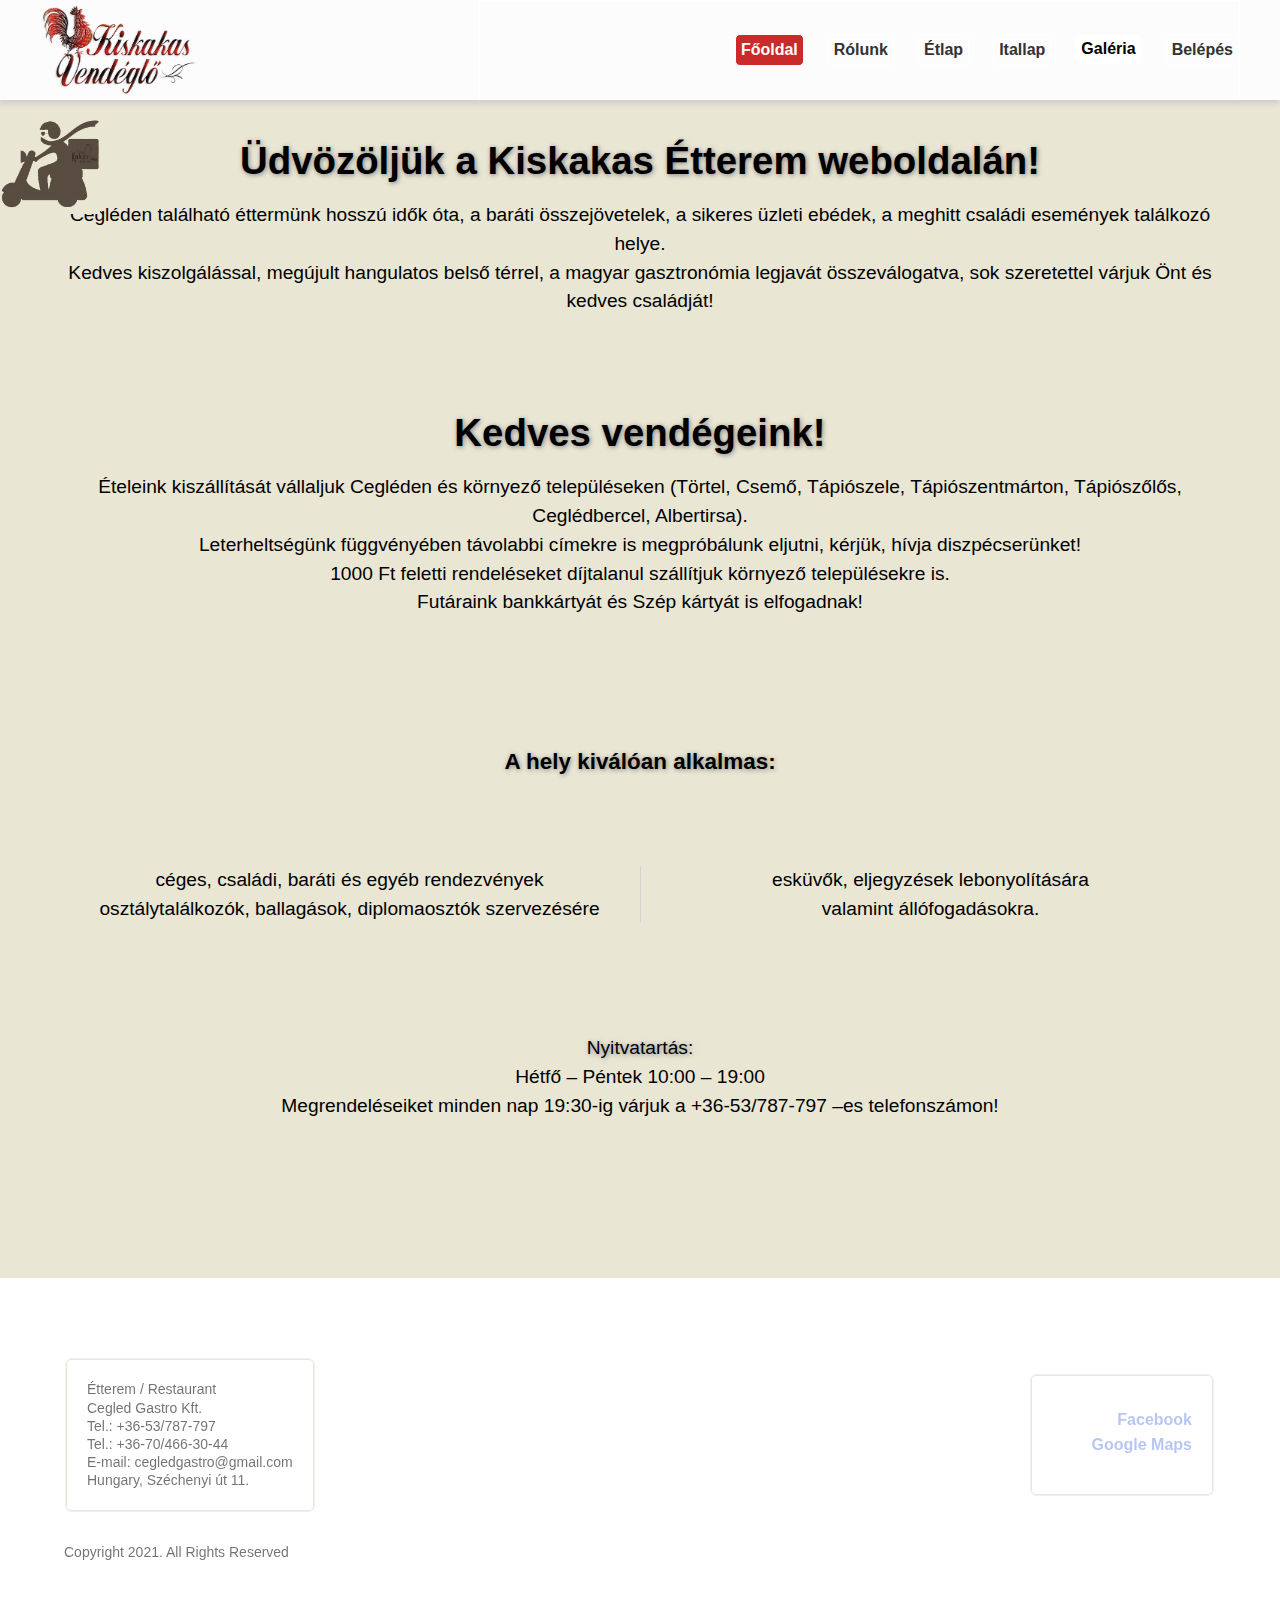
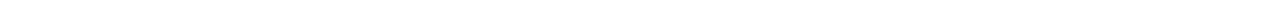
<file: index.html>
<!DOCTYPE html>
<html lang="hu">
    <head>

        <meta charset="UTF-8">
      
        <title>Kiskakas Vendéglő</title>
    
        <link rel="stylesheet" href="css/style.css">
        <link rel="stylesheet" href="https://cdnjs.cloudflare.com/ajax/libs/font-awesome/4.7.0/css/font-awesome.min.css">
    
    </head>
    
      <body>
    
        <header>
    
            <nav>
    
                <div id="navbar">
    
                    <div class="logo">
    
                        <div>
                            <img src="img/kiskakas_logo.png" alt="kiskakas_logo" class="logo">  
                        </div>
    
                    </div>
    
                    <div id="links">
                        <a href="index.html" class="active-nav">Főoldal</a>
                        <a href="rolunk.html">Rólunk</a>
                        <a href="etlap.html">Étlap</a>
                        <a href="itallap.html">Itallap</a>
                        <div class="dropdown">
                            <button class="dropbtn" ><b>Galéria</b></button>
                            <div class="dropdown-content">
                                <a href="rendezvenyek.html">Rendezvények</a>
                                <a href="etelek.html">Ételek</a>
                            </div>
                        </div>
                    <a href="login.html">Belépés</a>
    
                </div>
    
            </div>
    
        </nav>
    
    </header>

    <div id="tooltip">
        <img src="img/kakas-kiszallitas.jpg" alt="kiszallitas" id="fixed-img">
        <span class="tooltiptext">Csak kiszállítás!</span>
    </div>

    <div>

        <div class="main-index">
            <article>
                <h1 class="rolunk-fooldal">Üdvözöljük a Kiskakas Étterem weboldalán!</h1>

                <p style="text-align: center">
                    Cegléden található éttermünk hosszú idők óta, a baráti összejövetelek, a sikeres üzleti ebédek, a meghitt családi események találkozó helye.
                    <br>
                    Kedves kiszolgálással, megújult hangulatos belső térrel, a magyar gasztronómia legjavát összeválogatva, sok szeretettel várjuk Önt és kedves családját!
                </p>

            </article>

            <br>
            <br>


            <article>
                <h1 class="rolunk-fooldal">Kedves vendégeink!</h1>

                <p style="text-align: center">
                    Ételeink kiszállítását vállaljuk Cegléden és környező településeken (Törtel, Csemő, Tápiószele, Tápiószentmárton, Tápiószőlős, Ceglédbercel, Albertirsa).
                    <br>
                    Leterheltségünk függvényében távolabbi címekre is megpróbálunk eljutni, kérjük, hívja diszpécserünket!
                    <br>
                    1000 Ft feletti rendeléseket díjtalanul szállítjuk környező településekre is.
                    <br>
                    Futáraink bankkártyát és Szép kártyát is elfogadnak!
                    <br>
                </p>

            </article>
            <br>
            <br>

            <div>
                <div class="multicolumn" style="padding:32px 64px"><h3 class="rolunk-fooldal">A hely kiválóan alkalmas:</h3></div>
                <p class="multi-newspaper">
                    céges, családi, baráti és egyéb rendezvények
                    <br>
                    osztálytalálkozók, ballagások, diplomaosztók szervezésére
                    <br>
                    esküvők, eljegyzések lebonyolítására
                    <br>
                    valamint állófogadásokra.
                </p>
            </div>
        

            <br>
            <br>

            <aside>
                <p style="text-align: center">
                    <b class="rolunk-fooldal">Nyitvatartás:</b>
                    <br>
                    Hétfő – Péntek 10:00 – 19:00
                    <br>
                    <strong>Megrendeléseiket minden nap 19:30-ig várjuk a +36-53/787-797 –es telefonszámon!</strong>
                    <br>
                </p>
            </aside>
        </div>
    </div>


        <footer id="global-footer">

            <table class="footer-table">

                <tr>
                    <th id="footer6"></th>
                    <th id="kozossegi6"></th>
                  </tr>

                <tr>
                    <td headers="footer6" class="details">
                        <div>
                                Étterem / Restaurant <br/>
                                Cegled Gastro Kft. <br/>
                                Tel.: +36-53/787-797 <br/>
                                Tel.: +36-70/466-30-44 <br/>
                                E-mail: cegledgastro@gmail.com <br/>
                                Hungary, Széchenyi út 11. <br/>         
                        </div>
                    </td>

                    <td headers="kozossegi6">
                        
                        <div class="col links">
                            
                            <ul style="text-align: right">
                                <li>
                                    <a href="https://www.facebook.com/KiskakasVendegloCegled" target="_blank" id="facebook">Facebook</a>
                                </li>
                                <li>
                                    <a href="https://www.google.hu/maps/@47.1784265,19.7935229,3a,75y,209.15h,84.53t/data=!3m6!1e1!3m4!1swBSmr42-ULNHvh7RDpJaGg!2e0!7i13312!8i6656" target="_blank">Google Maps</a>
                                </li>
                            </ul>

                        </div>

                    </td>

                </tr>

            </table>

            <div class="legal">
                Copyright 2021. All Rights Reserved
            </div>

        </footer>
    
    </body>

</html>
</file>
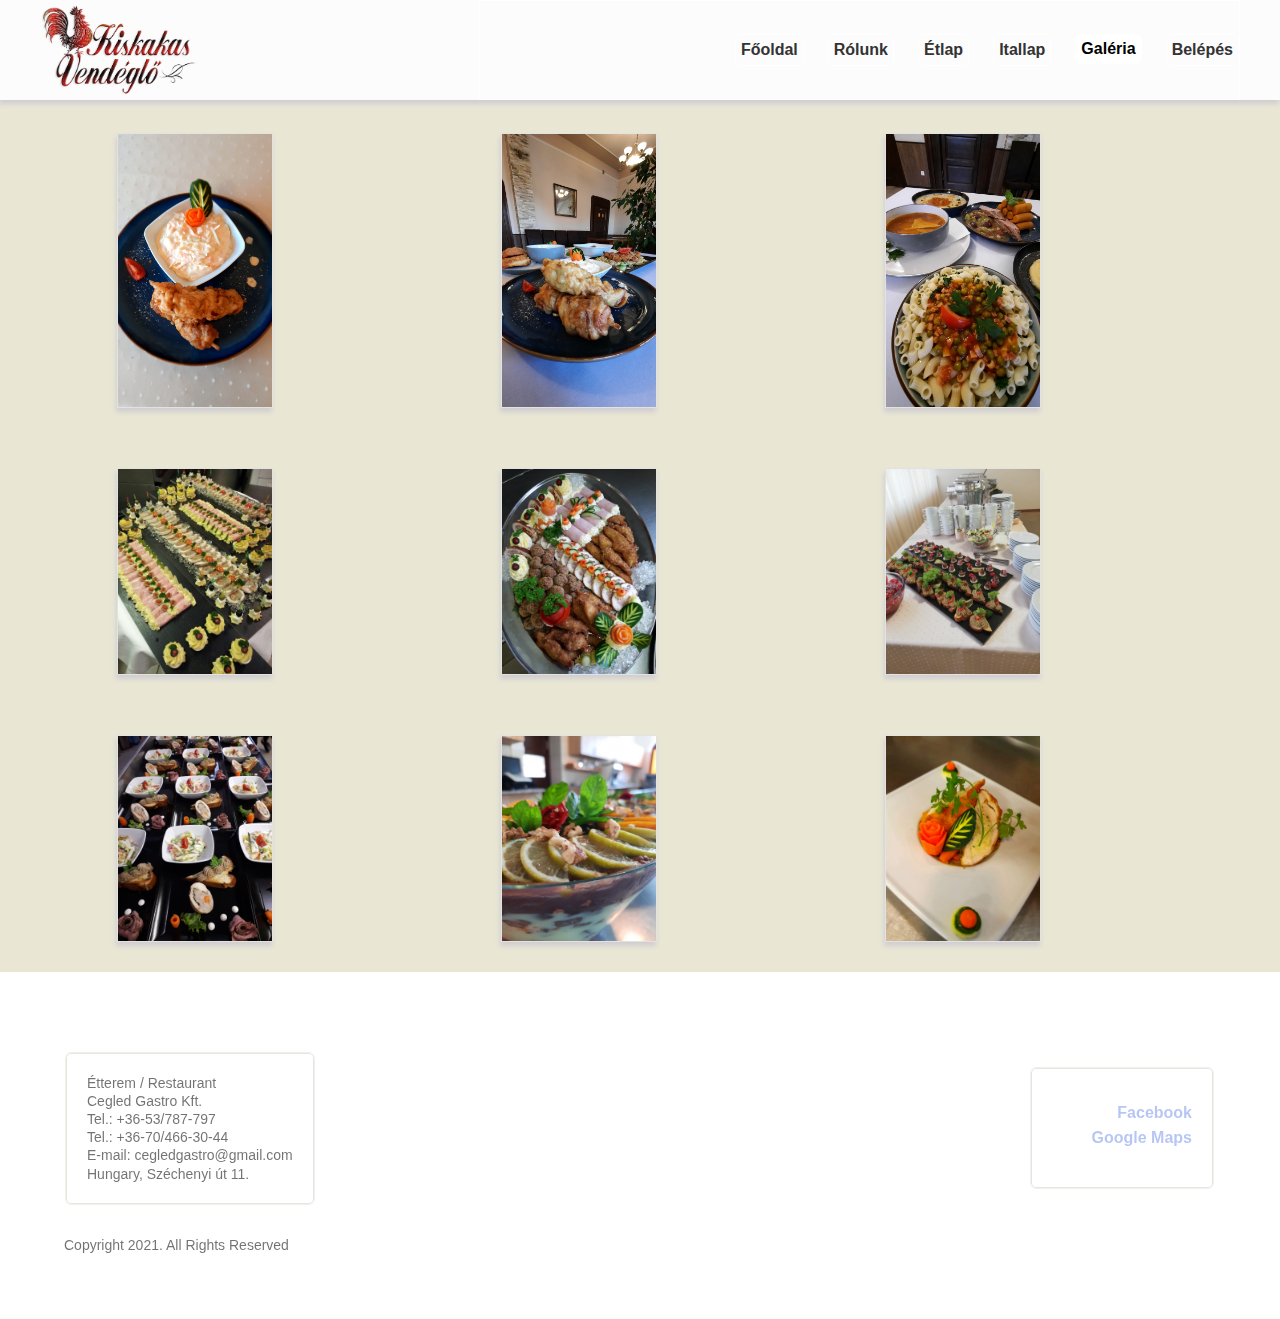
<file: etelek.html>
<!DOCTYPE html>
<html lang="hu">
    <head>
      <meta charset="UTF-8">

      <title>Kiskakas Vendéglő</title>

      <link rel="stylesheet" href="css/style.css">
      <link rel="stylesheet" href="https://cdnjs.cloudflare.com/ajax/libs/font-awesome/4.7.0/css/font-awesome.min.css">

    </head>

    <body>

      <header>

        <nav>

            <div id="navbar">

                <div class="logo">

                    <div>
                        <img src="img/kiskakas_logo.png" alt="kiskakas_logo" class="logo">  
                    </div>

                </div>

                <div id="links">
                    <a href="index.html">Főoldal</a>
                    <a href="rolunk.html">Rólunk</a>
                    <a href="etlap.html">Étlap</a>
                    <a href="itallap.html">Itallap</a>
                    <div class="dropdown">
                        <button class="dropbtn active-nav"><b>Galéria</b></button>
                        <div class="dropdown-content">
                            <a href="rendezvenyek.html">Rendezvények</a>
                            <a href="etelek.html" class="active-nav">Ételek</a>
                        </div>
                    </div>
                    <a href="login.html" >Belépés</a>

                </div>

            </div>

        </nav>

    </header>

      <div id="kepek">

        <div class="galeria-etelek">
          <a target="_blank" href="img/galeria/kaja1.jpg">
            <img src="img/galeria/kaja1.jpg" alt="kaja1" class="Image">
          </a>
        </div>

        <div class="galeria-etelek">
          <a target="_blank" href="img/galeria/kaja2.jpg">
            <img src="img/galeria/kaja2.jpg" alt="kaja2" class="Image">
          </a>
        </div>

        <div class="galeria-etelek">
          <a target="_blank" href="img/galeria/kaja3.jpg">
            <img src="img/galeria/kaja3.jpg" alt="kaja3" class="Image">
          </a>
        </div>

        <div class="galeria-etelek">
          <a target="_blank" href="img/galeria/kaja4.jpg">
            <img src="img/galeria/kaja4.jpg" alt="kaja4" class="Image">
          </a>
        </div>

        <div class="galeria-etelek">
          <a target="_blank" href="img/galeria/kaja5.jpg">
            <img src="img/galeria/kaja5.jpg" alt="kaja5" class="Image">
          </a>
        </div>

        <div class="galeria-etelek">
          <a target="_blank" href="img/galeria/kaja6.jpg">
            <img src="img/galeria/kaja6.jpg" alt="kaja6" class="Image">
          </a>
        </div>

        <div class="galeria-etelek">
          <a target="_blank" href="img/galeria/kaja7.jpg">
            <img src="img/galeria/kaja7.jpg" alt="kaja7" class="Image">
          </a>
        </div>

        <div class="galeria-etelek">
          <a target="_blank" href="img/galeria/kaja8.jpg">
            <img src="img/galeria/kaja8.jpg" alt="kaja8" class="Image">
          </a>
        </div>

        <div class="galeria-etelek">
          <a target="_blank" href="img/galeria/kaja9.jpg">
            <img src="img/galeria/kaja9.jpg" alt="kaja9" class="Image">
          </a>
        </div>

      </div>

      <footer id="global-footer">

        <table class="footer-table">

          <tr>
            <th id="footer5"></th>
            <th id="kozossegi5"></th>
          </tr>

            <tr>
                <td headers="footer5" class="details">
                    <div >
                            Étterem / Restaurant <br/>
                            Cegled Gastro Kft. <br/>
                            Tel.: +36-53/787-797 <br/>
                            Tel.: +36-70/466-30-44 <br/>
                            E-mail: cegledgastro@gmail.com <br/>
                            Hungary, Széchenyi út 11. <br/>         
                    </div>
                </td>

                <td headers="kozossegi5">
                    <div class="col links">
                        
                      <ul style="text-align: right">
                        <li>
                            <a href="https://www.facebook.com/KiskakasVendegloCegled" target="_blank" id="facebook">Facebook</a>
                        </li>
                        <li>
                            <a href="https://www.google.hu/maps/@47.1784265,19.7935229,3a,75y,209.15h,84.53t/data=!3m6!1e1!3m4!1swBSmr42-ULNHvh7RDpJaGg!2e0!7i13312!8i6656" target="_blank">Google Maps</a>
                        </li>
                    </ul>

                    </div>

                </td>

            </tr>

        </table>

        <div class="legal">
            Copyright 2021. All Rights Reserved
        </div>

    </footer>

  </body>

</html>
</file>
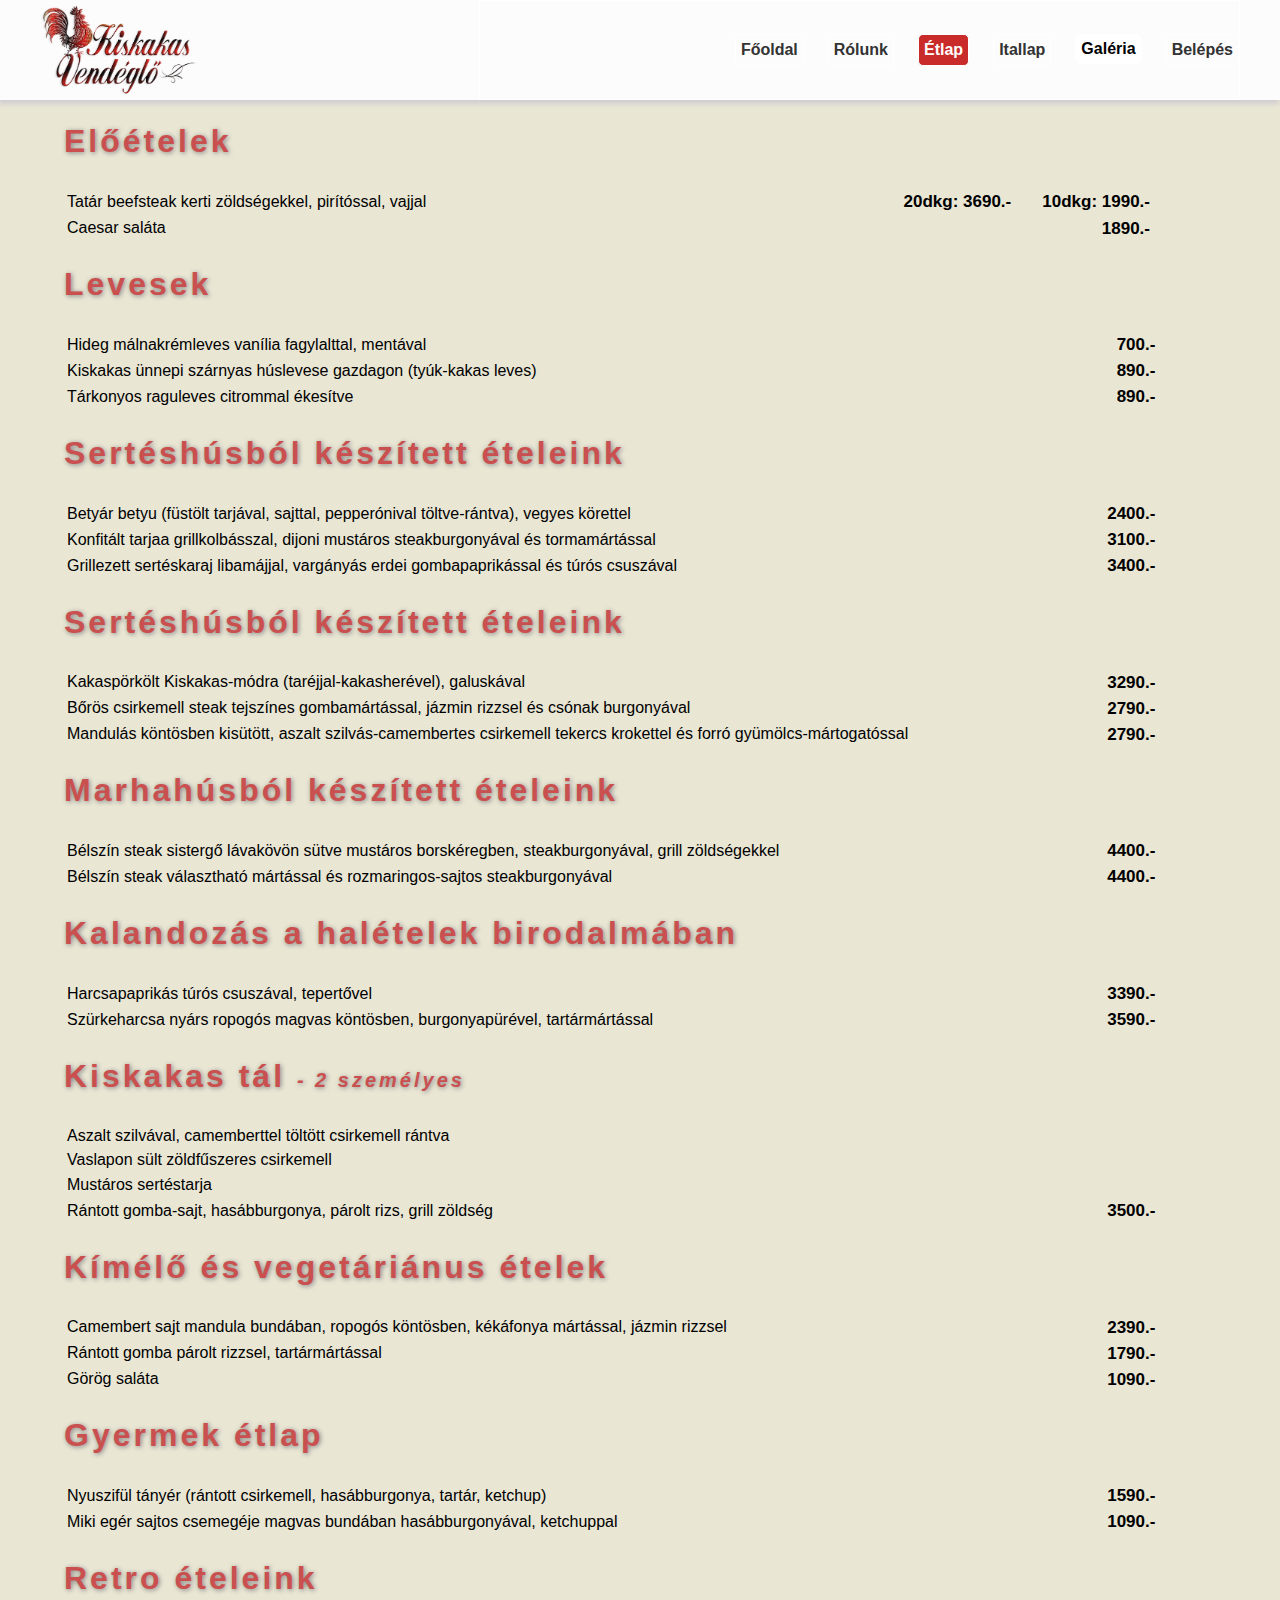
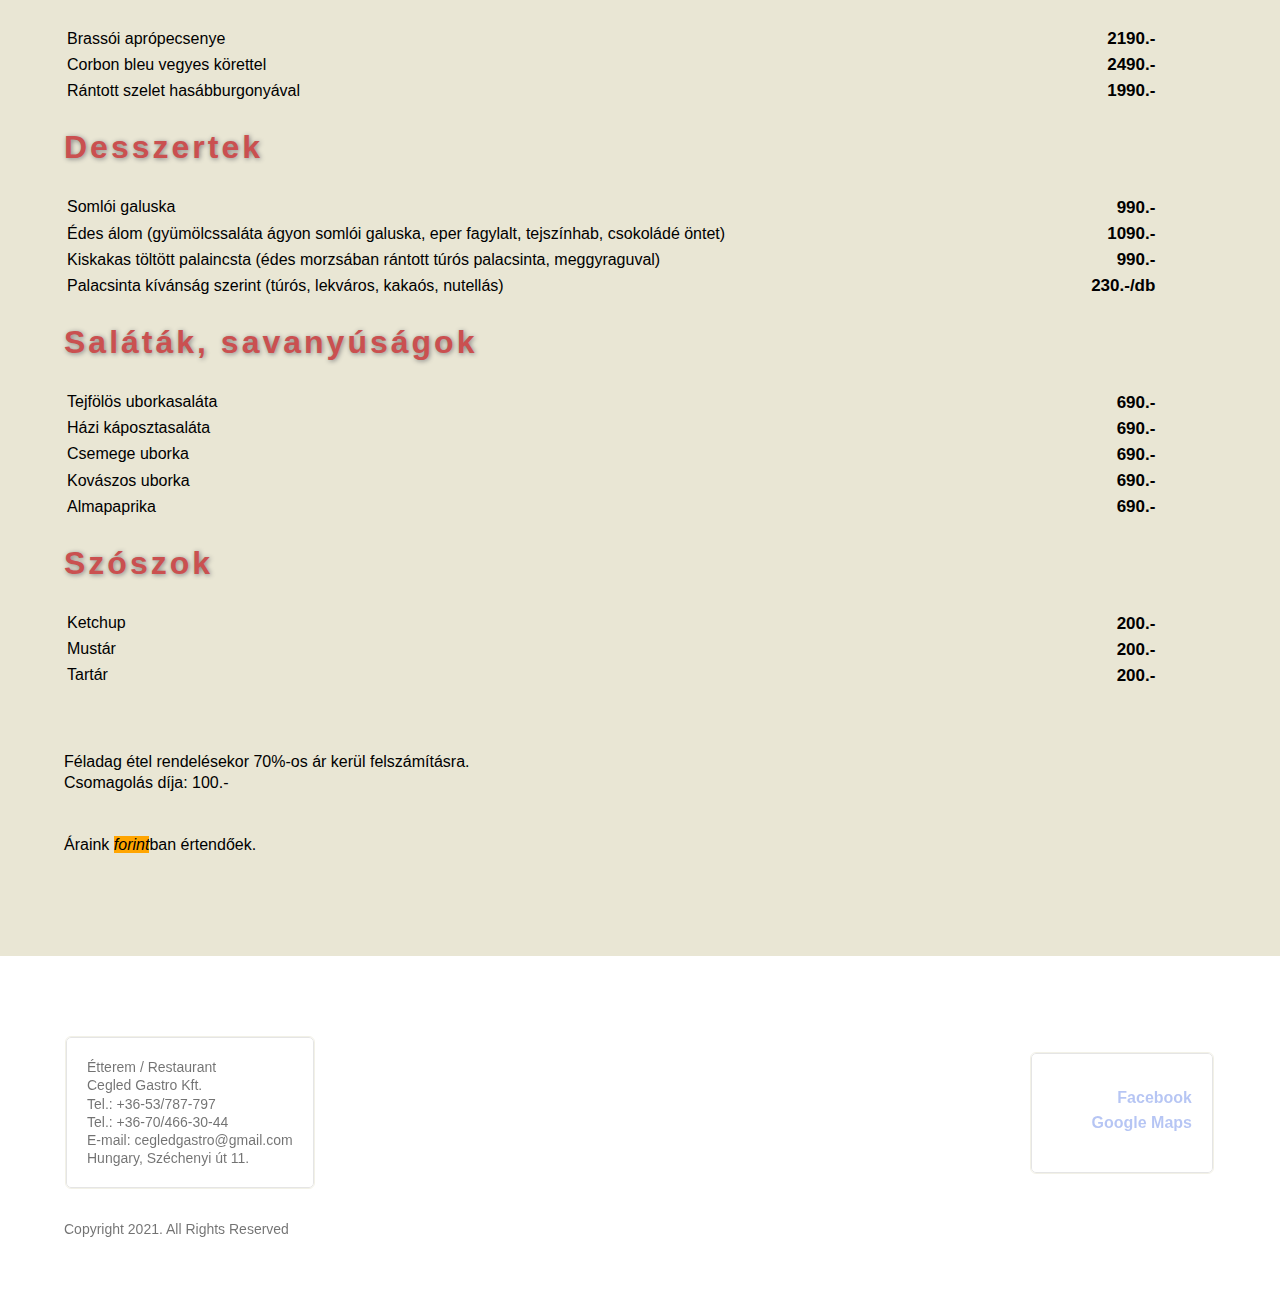
<file: etlap.html>
<!DOCTYPE html>
<html lang="hu">
  <head>
    <meta charset="UTF-8">
    <title>Kiskakas Vendéglő</title>

    <link rel="stylesheet" href="css/style.css">
    <link rel="stylesheet" href="https://cdnjs.cloudflare.com/ajax/libs/font-awesome/4.7.0/css/font-awesome.min.css">
  </head>

  <body>
    <header>
      <nav>
          <div id="navbar">
              <div class="logo">
                  <div>
                  <img src="img/kiskakas_logo.png" alt="kiskakas_logo" class="logo">  
                  </div>
              </div>
              <div id="links">
                  <a href="index.html">Főoldal</a>
                  <a href="rolunk.html">Rólunk</a>
                  <a href="etlap.html" class="active-nav">Étlap</a>
                  <a href="itallap.html">Itallap</a>
                  <div class="dropdown">
                      <button class="dropbtn"><b>Galéria</b></button>
                      <div class="dropdown-content">
                          <a href="rendezvenyek.html">Rendezvények</a>
                          <a href="etelek.html">Ételek</a>
                      </div>
                  </div>
                  <a href="login.html">Belépés</a>
              </div>
          </div>
      </nav>
  </header>
  <div class="main">
    <h1 class ="cimek">Előételek</h1>
    <table style="width:95%">
      <tr>
        <th id="nev"></th>
        <th id="ar1"></th>
        <th id="ar2"></th>
      </tr>

      <tr>
        <td headers="nev">Tatár beefsteak kerti zöldségekkel, pirítóssal, vajjal</td>
        <td headers="ar1" class ="arak">10dkg: 1990.-</td>
        <td headers="ar2" class ="arak">20dkg: 3690.-</td>
      </tr>

      <tr>
        <td headers="nev">Caesar saláta</td>
        <td headers="ar1 ar2" colspan="2"  class ="arak">1890.-</td>
      </tr>

    </table>

    <h1 class ="cimek">Levesek</h1>
    <table style="width:95%">
      <tr>
        <th id="nev1"></th>
        <th id="ar3"></th>
      </tr>

      <tr>
        <td headers="nev1">Hideg málnakrémleves vanília fagylalttal, mentával</td>
        <td headers="ar3" class ="arak">700.-</td>
      </tr>

      <tr>
        <td headers="nev1">Kiskakas ünnepi szárnyas húslevese gazdagon (tyúk-kakas leves)</td>
        <td class ="arak">890.-</td>
      </tr>

      <tr>
        <td>Tárkonyos raguleves citrommal ékesítve</td>
        <td class ="arak">890.-</td>
      </tr>

    </table>

    <h1 class ="cimek">Sertéshúsból készített ételeink</h1>
    <table style="width:95%">

      <tr>
        <th id="nev2"></th>
        <th id="ar4"></th>
      </tr>

      <tr>
        <td headers="nev2">Betyár betyu (füstölt tarjával, sajttal, pepperónival töltve-rántva), vegyes körettel</td>
        <td headers="ar4" class ="arak">2400.-</td>
      </tr>

      <tr>
        <td headers="nev2">Konfitált tarjaa grillkolbásszal, dijoni mustáros steakburgonyával és tormamártással</td>
        <td headers="ar4" class ="arak">3100.-</td>
      </tr>

      <tr>
        <td headers="nev2">Grillezett sertéskaraj libamájjal, vargányás erdei gombapaprikással és túrós csuszával</td>
        <td headers="ar4" class ="arak">3400.-</td>
      </tr>

    </table>

    <h1 class ="cimek">Sertéshúsból készített ételeink</h1>
    <table style="width:95%">

      <tr>
        <th id="nev3"></th>
        <th id="ar5"></th>
      </tr>

      <tr>
        <td headers="nev3">Kakaspörkölt Kiskakas-módra (taréjjal-kakasherével), galuskával</td>
        <td headers="ar5" class ="arak">3290.-</td>
      </tr>

      <tr>
        <td headers="nev3">Bőrös csirkemell steak tejszínes gombamártással, jázmin rizzsel és csónak burgonyával</td>
        <td headers="ar5" class ="arak">2790.-</td>
      </tr>

      <tr>
        <td headers="nev3">Mandulás köntösben kisütött, aszalt szilvás-camembertes csirkemell tekercs krokettel és forró gyümölcs-mártogatóssal</td>
        <td headers="ar5" class ="arak">2790.-</td>
      </tr>

    </table>

        <h1 class ="cimek">Marhahúsból készített ételeink</h1>
        <table style="width:95%">

          <tr>
            <th id="nev4"></th>
            <th id="ar6"></th>
          </tr>

          <tr>
            <td headers="nev4">Bélszín steak sistergő lávakövön sütve mustáros borskéregben, steakburgonyával, grill zöldségekkel</td>
            <td headers="ar6" class ="arak">4400.-</td>
          </tr>

          <tr>
            <td headers="nev4">Bélszín steak választható mártással és rozmaringos-sajtos steakburgonyával</td>
            <td headers="ar6" class ="arak">4400.-</td>
          </tr>

        </table>

        <h1 class ="cimek">Kalandozás a halételek birodalmában</h1>
        <table style="width:95%">

          <tr>
            <th id="nev5"></th>
            <th id="ar7"></th>
          </tr>

          <tr>
            <td headers="nev5">Harcsapaprikás túrós csuszával, tepertővel</td>
            <td headers="ar7" class ="arak">3390.-</td>
          </tr>

          <tr>
            <td headers="nev5">Szürkeharcsa nyárs ropogós magvas köntösben, burgonyapürével, tartármártással</td>
            <td headers="ar7" class ="arak">3590.-</td>
          </tr>

        </table>

        <h1 class ="cimek">Kiskakas tál <em id="talak">- 2 személyes</em></h1>
        <table style="width:95%">

          <tr>
            <th id="nev6"></th>
            <th id="ar8"></th>
          </tr>

          <tr>
            <td headers="nev6">Aszalt szilvával, camemberttel töltött csirkemell rántva</td>
            <th headers="ar8"></th>
          </tr>
          <tr>
            <td headers="nev6">Vaslapon sült zöldfűszeres csirkemell</td>
            <th headers="ar8"></th>
          </tr>
          <tr>
            <td headers="nev6">Mustáros sertéstarja</td>
            <th headers="ar8"></th>
          </tr>
          <tr>
            <td headers="nev6">Rántott gomba-sajt, hasábburgonya, párolt rizs, grill zöldség</td>
            <td headers="ar8" class ="arak">3500.-</td>
          </tr>

        </table>

        <h1 class ="cimek">Kímélő és vegetáriánus ételek</h1>
        <table style="width:95%">

          <tr>
            <th id="nev7"></th>
            <th id="ar9"></th>
          </tr>

          <tr>
            <td headers="nev7">Camembert sajt mandula bundában, ropogós köntösben, kékáfonya mártással, jázmin rizzsel</td>
            <td headers="ar9" class ="arak">2390.-</td>
          </tr>
          <tr>
            <td headers="nev7">Rántott gomba párolt rizzsel, tartármártással</td>
            <td headers="ar9" class ="arak">1790.-</td>
          </tr>
          <tr>
            <td headers="nev7">Görög saláta</td>
            <td headers="ar9" class ="arak">1090.-</td>
          </tr>

        </table>

        <h1 class ="cimek">Gyermek étlap</h1>
        <table style="width:95%">

          <tr>
            <th id="nev8"></th>
            <th id="ar10"></th>
          </tr>

          <tr>
            <td headers="nev8">Nyuszifül tányér (rántott csirkemell, hasábburgonya, tartár, ketchup)</td>
            <td headers="ar10" class ="arak">1590.-</td>
          </tr>
          <tr>
            <td headers="nev8">Miki egér sajtos csemegéje magvas bundában hasábburgonyával, ketchuppal</td>
            <td headers="ar10" class ="arak">1090.-</td>
          </tr>

        </table>

        <h1 class ="cimek">Retro ételeink</h1>
        <table style="width:95%">

          <tr>
            <th id="nev9"></th>
            <th id="ar11"></th>
          </tr>

          <tr>
            <td headers="nev9">Brassói aprópecsenye</td>
            <td headers="ar11" class ="arak">2190.-</td>
          </tr>
          <tr>
            <td headers="nev9">Corbon bleu vegyes körettel</td>
            <td headers="ar11" class ="arak">2490.-</td>
          </tr>
          <tr>
            <td headers="nev9">Rántott szelet hasábburgonyával</td>
            <td headers="ar11" class ="arak">1990.-</td>
          </tr>

        </table>

        <h1 class ="cimek">Desszertek</h1>
        <table style="width:95%">

          <tr>
            <th id="nev10"></th>
            <th id="ar12"></th>
          </tr>

          <tr>
            <td headers="nev10">Somlói galuska</td>
            <td headers="ar12" class ="arak">990.-</td>
          </tr>
          <tr>
            <td headers="nev10">Édes álom (gyümölcssaláta ágyon somlói galuska, eper fagylalt, tejszínhab, csokoládé öntet)</td>
            <td headers="ar12" class ="arak">1090.-</td>
          </tr>
          <tr>
            <td headers="nev10">Kiskakas töltött palaincsta (édes morzsában rántott túrós palacsinta, meggyraguval)</td>
            <td headers="ar12" class ="arak">990.-</td>
          </tr>
          <tr>
            <td headers="nev10">Palacsinta kívánság szerint (túrós, lekváros, kakaós, nutellás)</td>
            <td headers="ar12" class ="arak">230.-/db</td>
          </tr>

        </table>

        <h1 class ="cimek">Saláták, savanyúságok</h1>
        <table style="width:95%">

          <tr>
            <th id="nev11"></th>
            <th id="ar13"></th>
          </tr>

          <tr>
            <td headers="nev11">Tejfölös uborkasaláta</td>
            <td headers="ar13" class ="arak">690.-</td>
          </tr>
          <tr>
            <td headers="nev11">Házi káposztasaláta</td>
            <td headers="ar13" class ="arak">690.-</td>
          </tr>
          <tr>
            <td headers="nev11">Csemege uborka</td>
            <td headers="ar13" class ="arak">690.-</td>
          </tr>
          <tr>
            <td headers="nev11">Kovászos uborka</td>
            <td headers="ar13" class ="arak">690.-</td>
          </tr>
          <tr>
            <td headers="nev11">Almapaprika</td>
            <td headers="ar13" class ="arak">690.-</td>
          </tr>

        </table>

        <h1 class ="cimek">Szószok</h1>
        <table style="width:95%">

          <tr>
            <th id="nev12"></th>
            <th id="ar14"></th>
          </tr>

          <tr>
            <td headers="nev12">Ketchup</td>
            <td headers="ar14" class ="arak">200.-</td>
          </tr>
          <tr>
            <td headers="nev12">Mustár</td>
            <td headers="ar14" class ="arak">200.-</td>
          </tr>
          <tr>
            <td headers="nev12">Tartár</td>
            <td headers="ar14" class ="arak">200.-</td>
          </tr>

        </table>

        <br>
        <br>
        <br>
        <div>
          Féladag étel rendelésekor
          <b>70%</b>-os ár kerül felszámításra.
        </div>

        <div>
          Csomagolás díja: <b>100.-</b>
        </div>

        <br>
        <br>
        <div>
          Áraink <b><mark>forint</mark></b>ban értendőek.
        </div>
      </div>

      <footer id="global-footer">
        <table class="footer-table">
          <tr>
            <th id="footer1"></th>
            <th id="kozossegi1"></th>
          </tr>

            <tr>

                <td headers="footer1" class="details">
                    <div >
                            Étterem / Restaurant <br/>
                            Cegled Gastro Kft. <br/>
                            Tel.: +36-53/787-797 <br/>
                            Tel.: +36-70/466-30-44 <br/>
                            E-mail: cegledgastro@gmail.com <br/>
                            Hungary, Széchenyi út 11. <br/>         
                    </div>
                </td>

                <td headers="kozossegi1">
                    <div class="col links">
                      <ul style="text-align: right">
                        <li>
                            <a href="https://www.facebook.com/KiskakasVendegloCegled" target="_blank" id="facebook">Facebook</a>
                        </li>
                        <li>
                            <a href="https://www.google.hu/maps/@47.1784265,19.7935229,3a,75y,209.15h,84.53t/data=!3m6!1e1!3m4!1swBSmr42-ULNHvh7RDpJaGg!2e0!7i13312!8i6656" target="_blank">Google Maps</a>
                        </li>
                      </ul>
                    </div>
                </td>

            </tr>

        </table>

        <div class="legal">
            Copyright 2021. All Rights Reserved
        </div>
    </footer>
    </body>
</html>
</file>
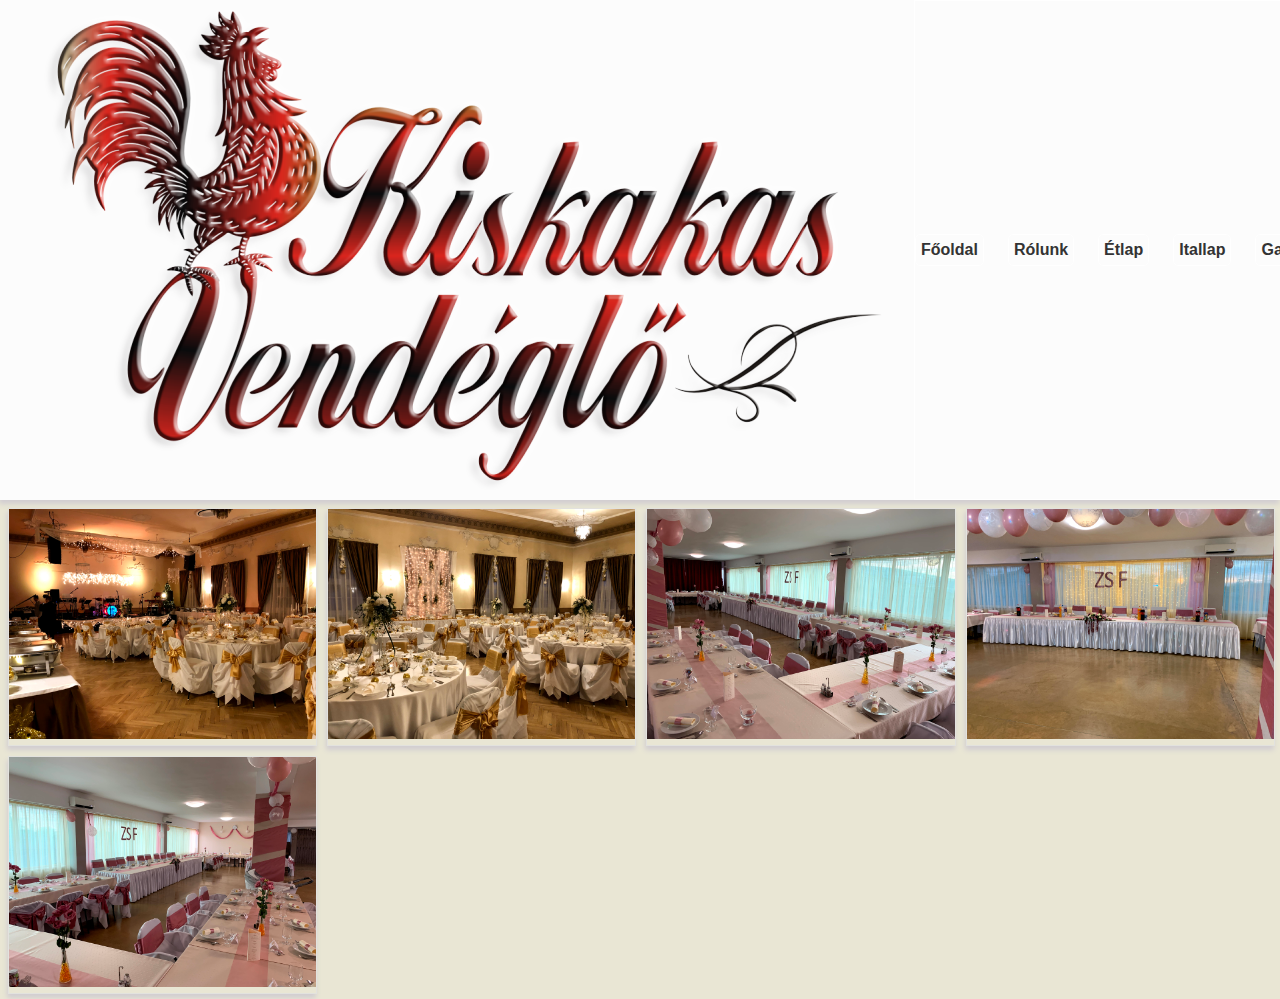
<file: galeria.html>
<!DOCTYPE html>
<html>
    <head>
    <title>Kiskakas Vendéglő</title>

    <link rel="stylesheet" href="css/style.css">
    </head>

    <body>

        <header>
                <nav>
                  <div id="navbar">
                    <div id="logo">
                        <div>
                        <img src="png/kiskakas_logo.png" alt="kiskakas_logo" id="logo">  
                        </div>
                    </div>
                    <div id="links">
                      <a href="index.html">Főoldal</a>
                      <a href="rolunk.html">Rólunk</a>
                      <a href="etlap.html">Étlap</a>
                      <a href="itallap.html">Itallap</a>
                      <a href="galeria.html" id="active-nav">Galéria</a>
                    </div>
                  </nav>
              </header>
      <div id="kepek">

        <div class="galeria">
          <a target="_blank" href="png/galeria/arany1.jpg">
            <img src="png/galeria/arany1.jpg" alt="arany1">
          </a>
        </div>

        <div class="galeria">
          <a target="_blank" href="png/galeria/arany2.jpg">
            <img src="png/galeria/arany2.jpg" alt="arany2">
          </a>
        </div>

        <div class="galeria">
          <a target="_blank" href="png/galeria/rozsaszin1.jpg">
            <img src="png/galeria/rozsaszin1.jpg" alt="rozsaszin1">
          </a>
        </div>

        <div class="galeria">
          <a target="_blank" href="png/galeria/rozsaszin2.jpg">
            <img src="png/galeria/rozsaszin2.jpg" alt="rozsaszin2">
          </a>
        </div>

        <div class="galeria">
          <a target="_blank" href="png/galeria/rozsaszin3.jpg">
            <img src="png/galeria/rozsaszin3.jpg" alt="rozsaszin3">
          </a>
        </div>

      </div>
    </body>
</html>
</file>
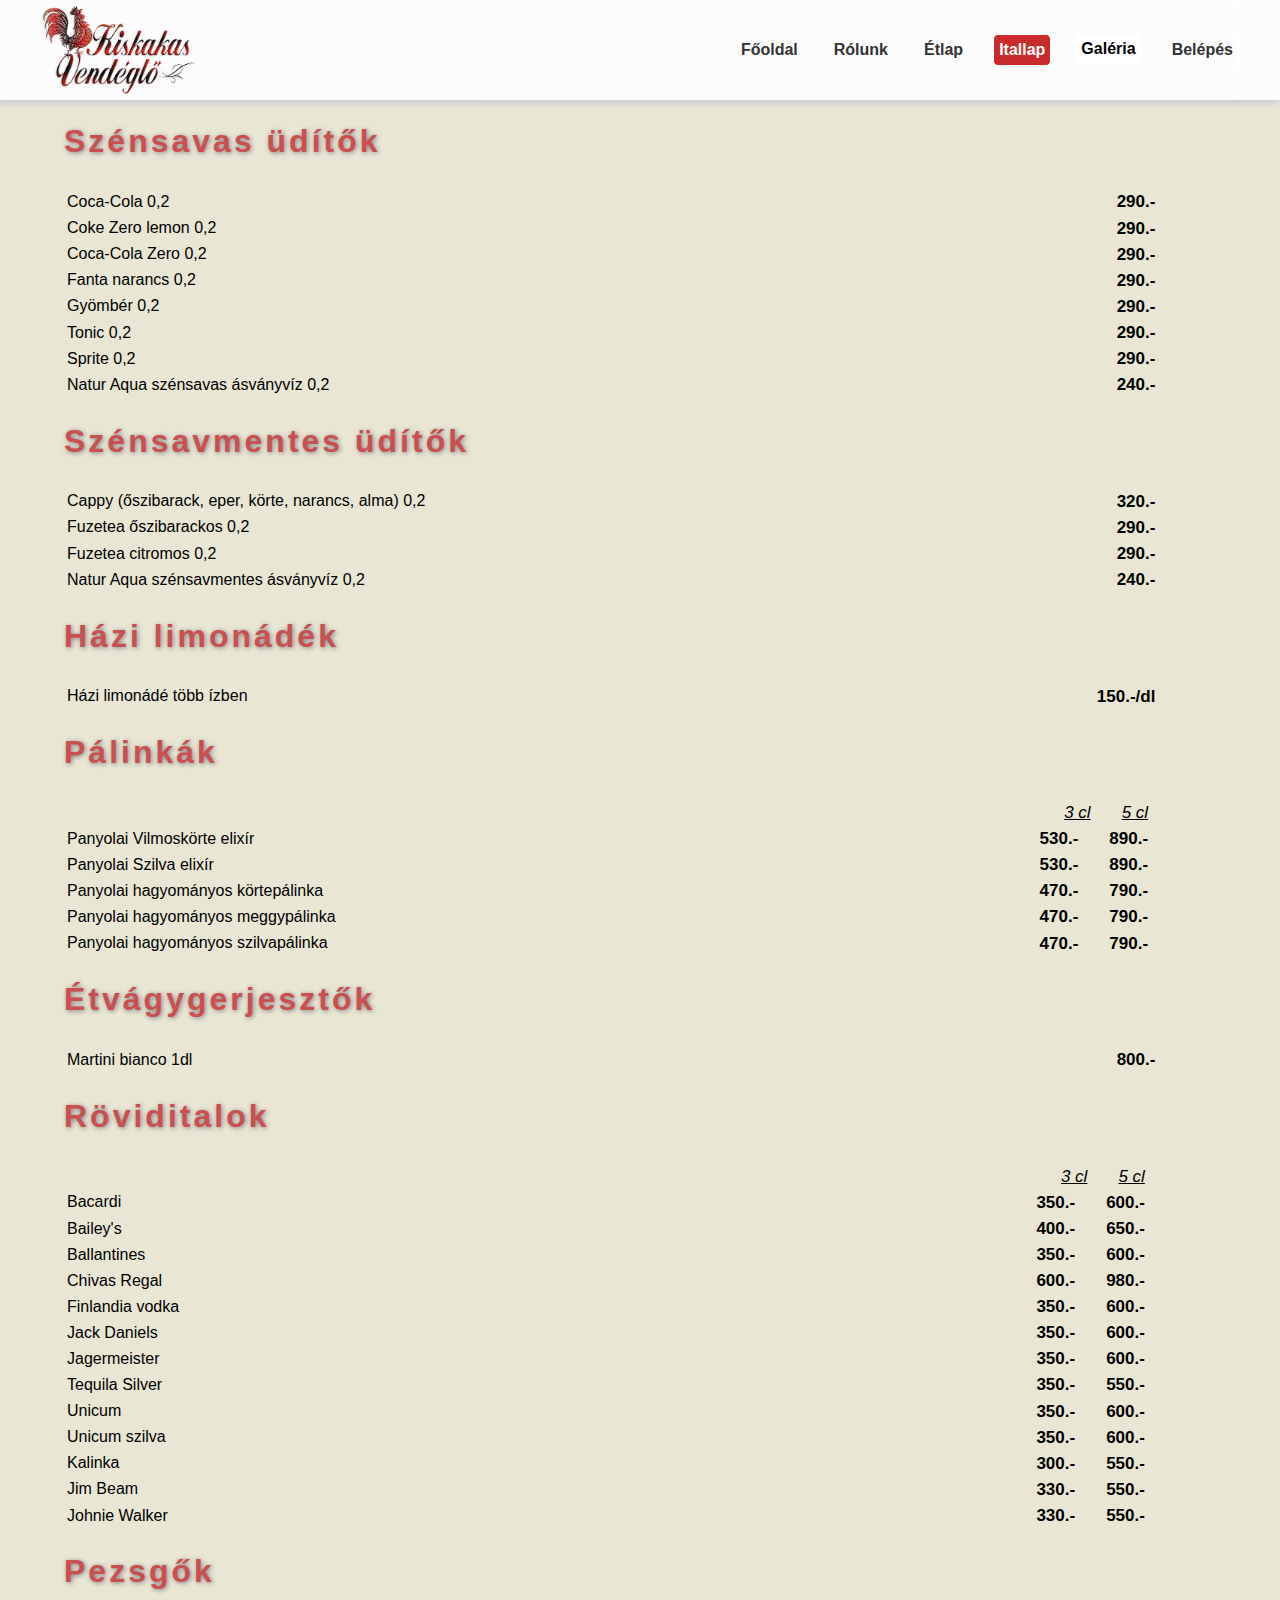
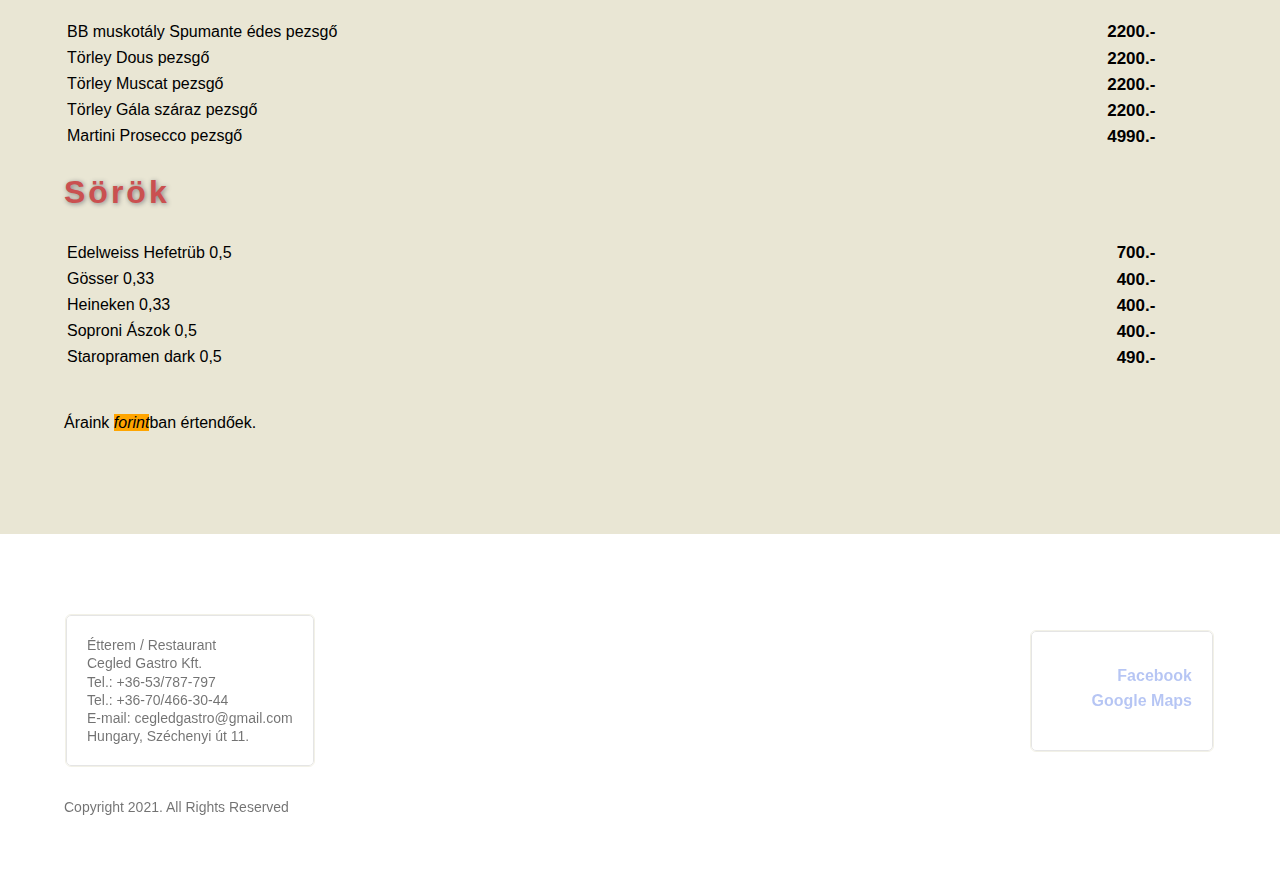
<file: itallap.html>
<!DOCTYPE html>
<html lang="hu">
  <head>
    <meta charset="UTF-8">
    <title>Kiskakas Vendéglő</title>

    <link rel="stylesheet" href="css/style.css">
    <link rel="stylesheet" href="https://cdnjs.cloudflare.com/ajax/libs/font-awesome/4.7.0/css/font-awesome.min.css">

  </head>

  <body>

    <header>

      <nav>

          <div id="navbar">

              <div class="logo">

                  <div>
                      <img src="img/kiskakas_logo.png" alt="kiskakas_logo" class="logo">  
                  </div>

              </div>

              <div id="links">
                  <a href="index.html">Főoldal</a>
                  <a href="rolunk.html">Rólunk</a>
                  <a href="etlap.html">Étlap</a>
                  <a href="itallap.html" class="active-nav">Itallap</a>
                  <div class="dropdown">
                      <button class="dropbtn" ><b>Galéria</b></button>
                      <div class="dropdown-content">
                          <a href="rendezvenyek.html">Rendezvények</a>
                          <a href="etelek.html">Ételek</a>
                      </div>
                  </div>
                  <a href="login.html">Belépés</a>

              </div>

          </div>

      </nav>

  </header>
  
            <div class="main">
              <h1 class ="cimek">Szénsavas üdítők</h1>
              <table style="width:95%">

                <tr>
                  <th id="nev13"></th>
                  <th id="ar15"></th>
                </tr>
      
                <tr>
                  <td headers="nev13">Coca-Cola 0,2</td>
                  <td headers="ar15" class ="arak">290.-</td>
                </tr>
      
                <tr>
                  <td headers="nev13">Coke Zero lemon 0,2</td>
                  <td headers="ar15" class ="arak">290.-</td>
                </tr>

                <tr>
                  <td headers="nev13">Coca-Cola Zero 0,2</td>
                  <td headers="ar15" class ="arak">290.-</td>
                </tr>

                <tr>
                  <td headers="nev13">Fanta narancs 0,2</td>
                  <td headers="ar15" class ="arak">290.-</td>
                </tr>

                <tr>
                  <td headers="nev13">Gyömbér 0,2</td>
                  <td headers="ar15" class ="arak">290.-</td>
                </tr>

                <tr>
                  <td headers="nev13">Tonic 0,2</td>
                  <td headers="ar15" class ="arak">290.-</td>
                </tr>

                <tr>
                  <td headers="nev13">Sprite 0,2</td>
                  <td headers="ar15" class ="arak">290.-</td>
                </tr>

                <tr>
                  <td headers="nev13">Natur Aqua szénsavas ásványvíz 0,2</td>
                  <td headers="ar15" class ="arak">240.-</td>
                </tr>
      
              </table>

              <h1 class ="cimek">Szénsavmentes üdítők</h1>
              <table style="width:95%">

                <tr>
                  <th id="nev14"></th>
                  <th id="ar16"></th>
                </tr>
      
                <tr>
                  <td headers="nev14">Cappy (őszibarack, eper, körte, narancs, alma) 0,2</td>
                  <td headers="ar16" class ="arak">320.-</td>
                </tr>
      
                <tr>
                  <td headers="nev14">Fuzetea őszibarackos 0,2</td>
                  <td headers="ar16" class ="arak">290.-</td>
                </tr>

                <tr>
                  <td headers="nev14">Fuzetea citromos 0,2</td>
                  <td headers="ar16" class ="arak">290.-</td>
                </tr>

                <tr>
                  <td headers="nev14">Natur Aqua szénsavmentes ásványvíz 0,2</td>
                  <td headers="ar16" class ="arak">240.-</td>
                </tr>
      
              </table>

              <h1 class ="cimek">Házi limonádék</h1>
              <table style="width:95%">

                <tr>
                  <th id="nev15"></th>
                  <th id="ar17"></th>
                </tr>
      
                <tr>
                  <td headers="nev15">Házi limonádé több ízben</td>
                  <td headers="ar17" class ="arak">150.-/dl</td>
                </tr>
      
              </table>

              <h1 class ="cimek">Pálinkák</h1>
              <table style="width:95%">

                <tr>
                  <th id="nev16"></th>
                  <th id="ar18"></th>
                  <th id="ar19"></th>
                </tr>

                <tr>
                  <td></td>
                  <td headers="ar18" class ="mertek"><i><u>5 cl</u></i></td>
                  <td headers="ar19" class ="mertek"><i><u>3 cl</u></i></td>
                </tr>

                <tr>
                  <td headers="nev16">Panyolai Vilmoskörte elixír</td>
                  <td headers="ar18" class ="arak">890.-</td>
                  <td headers="ar19" class ="arak">530.-</td>
                </tr>

                <tr>
                  <td headers="nev16">Panyolai Szilva elixír</td>
                  <td headers="ar18" class ="arak">890.-</td>
                  <td headers="ar19" class ="arak">530.-</td>
                </tr>

                <tr>
                  <td headers="nev16">Panyolai hagyományos körtepálinka</td>
                  <td headers="ar18" class ="arak">790.-</td>
                  <td headers="ar19" class ="arak">470.-</td>
                </tr>

                <tr>
                  <td headers="nev16">Panyolai hagyományos meggypálinka</td>
                  <td headers="ar18" class ="arak">790.-</td>
                  <td headers="ar19" class ="arak">470.-</td>
                </tr>

                <tr>
                  <td headers="nev16">Panyolai hagyományos szilvapálinka</td>
                  <td headers="ar18" class ="arak">790.-</td>
                  <td headers="ar19" class ="arak">470.-</td>
                </tr>
      
              </table>

              <h1 class ="cimek">Étvágygerjesztők</h1>
              <table style="width:95%">

                <tr>
                  <th id="nev17"></th>
                  <th id="ar1122"></th>
                </tr>

                <tr>
                  <td headers="nev17">Martini bianco 1dl</td>
                  <td headers="ar1122" class ="arak">800.-</td>
                </tr>
      
              </table>

              <h1 class ="cimek">Röviditalok</h1>
              <table style="width:95%">

                <tr>
                  <th id="nev18"></th>
                  <th id="ar20"></th>
                  <th id="ar21"> </th>
                </tr>

                <tr>
                  <td headers="nev18"></td>
                  <td headers="ar20" class ="mertek"><i><u>5 cl</u></i></td>
                  <td headers="ar21" class ="mertek"><i><u>3 cl</u></i></td>
                </tr>

                <tr>
                  <td headers="nev18">Bacardi</td>
                  <td headers="ar20" class ="arak">600.-</td>
                  <td headers="ar21" class ="arak">350.-</td>
                </tr>
                
                <tr>
                  <td headers="nev18">Bailey's</td>
                  <td headers="ar20" class ="arak">650.-</td>
                  <td headers="ar21" class ="arak">400.-</td>
                </tr>

                <tr>
                  <td headers="nev18">Ballantines</td>
                  <td headers="ar20" class ="arak">600.-</td>
                  <td headers="ar21" class ="arak">350.-</td>
                </tr>

                <tr>
                  <td headers="nev18">Chivas Regal</td>
                  <td headers="ar20" class ="arak">980.-</td>
                  <td headers="ar21" class ="arak">600.-</td>
                </tr>

                <tr>
                  <td headers="nev18">Finlandia vodka</td>
                  <td headers="ar20" class ="arak">600.-</td>
                  <td headers="ar21" class ="arak">350.-</td>
                </tr>

                <tr>
                  <td headers="nev18">Jack Daniels</td>
                  <td headers="ar20" class ="arak">600.-</td>
                  <td headers="ar21" class ="arak">350.-</td>
                </tr>

                <tr>
                  <td headers="nev18">Jagermeister</td>
                  <td headers="ar20" class ="arak">600.-</td>
                  <td headers="ar21" class ="arak">350.-</td>
                </tr>

                <tr>
                  <td headers="nev18">Tequila Silver</td>
                  <td headers="ar20" class ="arak">550.-</td>
                  <td headers="ar21" class ="arak">350.-</td>
                </tr>

                <tr>
                  <td headers="nev18">Unicum</td>
                  <td headers="ar20" class ="arak">600.-</td>
                  <td headers="ar21" class ="arak">350.-</td>
                </tr>

                <tr>
                  <td headers="nev18">Unicum szilva</td>
                  <td headers="ar20" class ="arak">600.-</td>
                  <td headers="ar21" class ="arak">350.-</td>
                </tr>

                <tr>
                  <td headers="nev18">Kalinka</td>
                  <td headers="ar20" class ="arak">550.-</td>
                  <td headers="ar21" class ="arak">300.-</td>
                </tr>

                <tr>
                  <td headers="nev18">Jim Beam</td>
                  <td headers="ar20" class ="arak">550.-</td>
                  <td headers="ar21" class ="arak">330.-</td>
                </tr>

                <tr>
                  <td headers="nev18">Johnie Walker</td>
                  <td headers="ar20" class ="arak">550.-</td>
                  <td headers="ar21" class ="arak">330.-</td>
                </tr>
      
              </table>

              <h1 class ="cimek">Pezsgők</h1>
              <table style="width:95%">

                <tr>
                  <th id="nev19"></th>
                  <th id="ar22"></th>
                </tr>

                <tr>
                  <td headers="nev19">BB muskotály Spumante édes pezsgő</td>
                  <td headers="ar22" class ="arak">2200.-</td>
                </tr>

                <tr>
                  <td headers="nev19">Törley Dous pezsgő</td>
                  <td headers="ar22" class ="arak">2200.-</td>
                </tr>

                <tr>
                  <td headers="nev19">Törley Muscat pezsgő</td>
                  <td headers="ar22" class ="arak">2200.-</td>
                </tr>

                <tr>
                  <td headers="nev19">Törley Gála száraz pezsgő</td>
                  <td headers="ar22" class ="arak">2200.-</td>
                </tr>

                <tr>
                  <td headers="nev19">Martini Prosecco pezsgő</td>
                  <td headers="ar22" class ="arak">4990.-</td>
                </tr>
      
              </table>

              <h1 class ="cimek">Sörök</h1>
              <table style="width:95%">

                <tr>
                  <th id="nev20"></th>
                  <th id="ar23"></th>
                </tr>

                <tr>
                  <td headers="nev20">Edelweiss Hefetrüb 0,5</td>
                  <td headers="ar23" class ="arak">700.-</td>
                </tr>

                <tr>
                  <td headers="nev20">Gösser 0,33</td>
                  <td headers="ar23" class ="arak">400.-</td>
                </tr>

                <tr>
                  <td headers="nev20">Heineken 0,33</td>
                  <td headers="ar23" class ="arak">400.-</td>
                </tr>

                <tr>
                  <td headers="nev20">Soproni Ászok 0,5</td>
                  <td headers="ar23" class ="arak">400.-</td>
                </tr>

                <tr>
                  <td headers="nev20">Staropramen dark 0,5</td>
                  <td headers="ar23" class ="arak">490.-</td>
                </tr>
      
              </table>
              <br>
              <br>
              <div>
                Áraink <b><mark>forint</mark></b>ban értendőek.
              </div>
            </div>

            <footer id="global-footer">

              <table class="footer-table">

                <tr>
                  <th id="footer2"></th>
                  <th id="kozossegi2"></th>
                </tr>
      
                  <tr>
                      <td headers="footer2" class="details">
                          <div >
                                  Étterem / Restaurant <br/>
                                  Cegled Gastro Kft. <br/>
                                  Tel.: +36-53/787-797 <br/>
                                  Tel.: +36-70/466-30-44 <br/>
                                  E-mail: cegledgastro@gmail.com <br/>
                                  Hungary, Széchenyi út 11. <br/>         
                          </div>
                      </td>
      
                      <td headers="kozossegi2">
                          <div class="col links">
                              
                              <ul style="text-align: right">
                                <li>
                                    <a href="https://www.facebook.com/KiskakasVendegloCegled" target="_blank" id="facebook">Facebook</a>
                                </li>
                                <li>
                                    <a href="https://www.google.hu/maps/@47.1784265,19.7935229,3a,75y,209.15h,84.53t/data=!3m6!1e1!3m4!1swBSmr42-ULNHvh7RDpJaGg!2e0!7i13312!8i6656" target="_blank">Google Maps</a>
                                </li>
                              </ul>
      
                          </div>
      
                      </td>
      
                  </tr>
      
              </table>
      
              <div class="legal">
                  Copyright 2021. All Rights Reserved
              </div>
      
          </footer>
    </body>
</html>
</file>
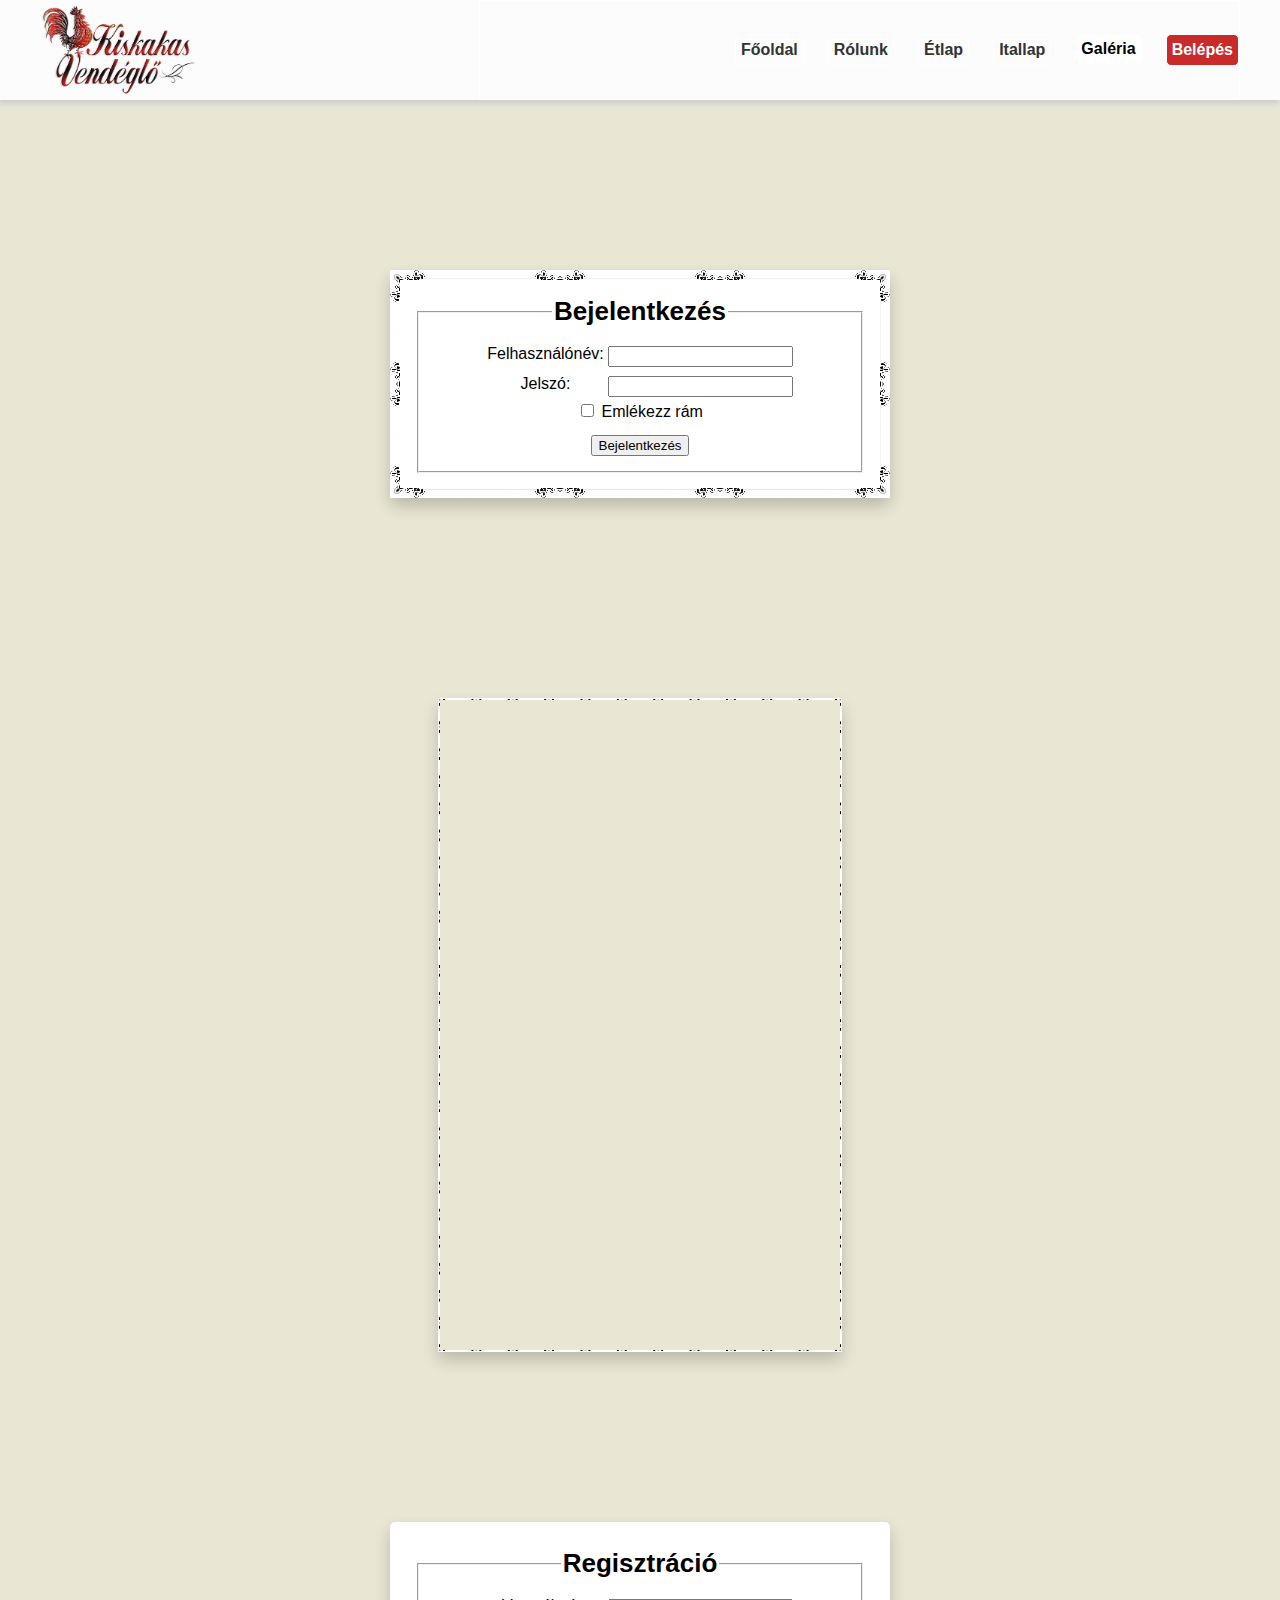
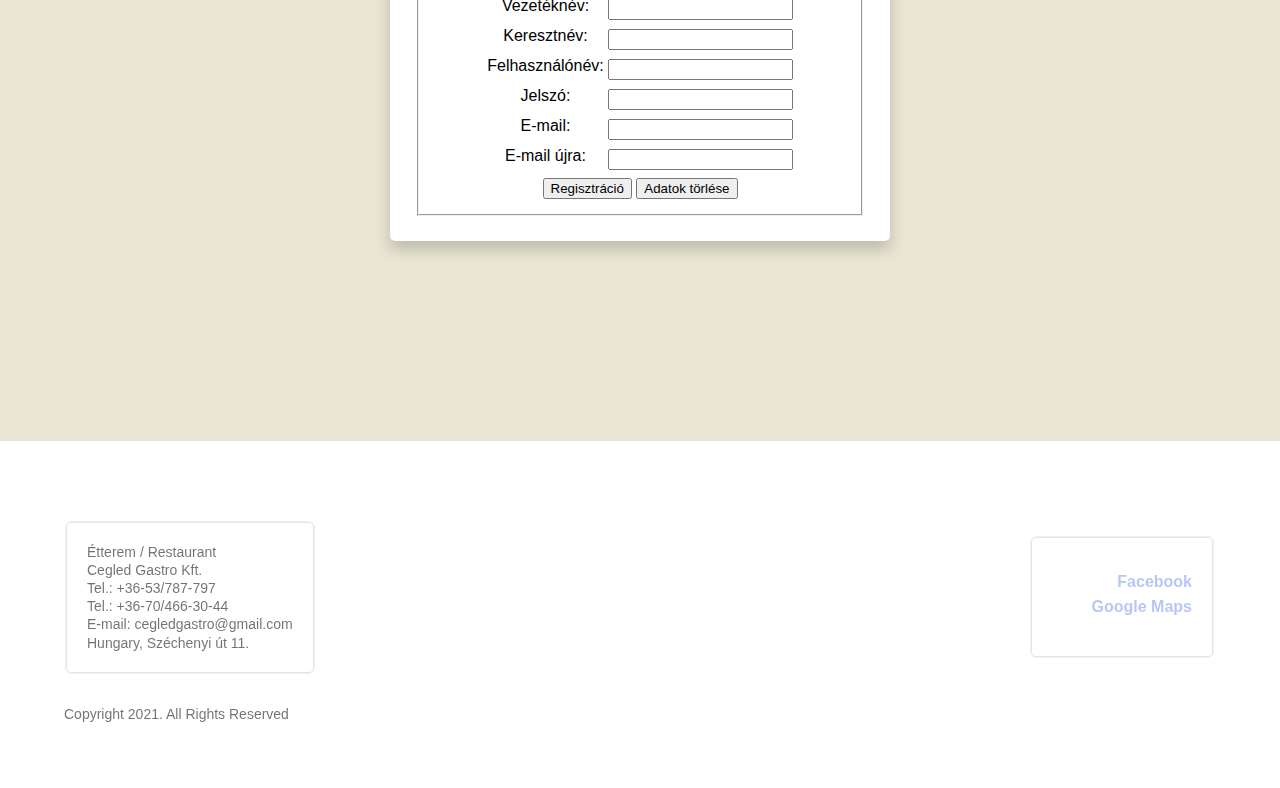
<file: login.html>
<!DOCTYPE html>
<html lang="hu">
    <head>
        <meta charset="UTF-8">
        <title>Kiskakas Vendéglő</title>
  
        <link rel="stylesheet" href="css/style.css">
        <link rel="stylesheet" href="https://cdnjs.cloudflare.com/ajax/libs/font-awesome/4.7.0/css/font-awesome.min.css">
  
      </head>
  
      <body>
  
        <header>
  
          <nav>
  
              <div id="navbar">
  
                  <div class="logo">
  
                      <div>
                          <img src="img/kiskakas_logo.png" alt="kiskakas_logo" class="logo">  
                      </div>
  
                  </div>
  
                  <div id="links">
                      <a href="index.html">Főoldal</a>
                      <a href="rolunk.html">Rólunk</a>
                      <a href="etlap.html">Étlap</a>
                      <a href="itallap.html">Itallap</a>
                      <div class="dropdown">
                          <button class="dropbtn"><b>Galéria</b></button>
                          <div class="dropdown-content">
                              <a href="rendezvenyek.html">Rendezvények</a>
                              <a href="etelek.html">Ételek</a>
                          </div>
                      </div>
                      <a href="login.html" class="active-nav">Belépés</a>
  
                  </div>
  
              </div>
  
          </nav>
  
      </header>

        <form id="login" method="POST">
            <fieldset>
                <legend id="bejelentkezes">Bejelentkezés</legend>

                <table class="center-table">

                    <tr>
                        <th id="nev21"></th>
                        <th id="bemenet"></th>
                    </tr>

                    <tr>
                        <td headers="nev21">Felhasználónév:</td>
                        <td headers="bemenet"><input type="text" name="felhasznalonev" required style="margin-top:5px"/></td>
                    </tr>

                    <tr>
                        <td headers="nev21"><label for="my-password">Jelszó:</label></td>
                        <td headers="bemenet"><input type="password" id="my-password" name="jelszo" required style="margin-top:5px"/></td>
                    </tr>

                    <tr>
                        <td colspan="2" headers="bemenet">
                            <input type="checkbox" value="ls-remember-me" id="remember-me"/> <label for="remember-me">Emlékezz rám</label>
                        </td>
                    </tr>

                    <tr>
                        <td colspan="2" headers="bemenet">
                            <input type="hidden" id="custum-id" name="custom-id" value="6969"/>
                        </td>
                    </tr>

                </table>

                <input type="submit" value="Bejelentkezés" class="reg-btn">
            </fieldset>
        </form>

        <div id="belepes">
                <iframe src="https://kiskakasvendeglo.eu/login" title="Facebook" class="iframe-kakaseu"></iframe>
        </div>

        

            <form id="registration" method="POST">
                <fieldset>
                    
                    <legend id="regisztracio"> Regisztráció</legend>
                    <table class="center-table">

                        <tr>
                            <th id="nev22"></th>
                            <th id="bemenet1"></th>
                            </tr>

                        <tr>
                            <td headers="nev22">Vezetéknév:</td>
                            <td headers="bemenet1"><input type="text" name="vezeteknev" required style="margin-top:5px"/></td>
                        </tr>

                        <tr>
                            <td headers="nev22">Keresztnév:</td>
                            <td headers="bemenet1"><input type="text" name="keresztnev" required style="margin-top:5px"/></td>
                        </tr>

                        <tr>
                            <td headers="nev22">Felhasználónév:</td>
                            <td headers="bemenet1"><input type="text" name="felhasznalonev" required style="margin-top:5px"/></td>
                        </tr>

                        <tr>
                            <td headers="nev22"><label for="reg-password">Jelszó:</label></td>
                            <td headers="bemenet1"><input type="password" id="reg-password" name="jelszo" required style="margin-top:5px"/></td>
                        </tr>

                        <tr>
                            <td headers="nev22">E-mail:</td>
                            <td headers="bemenet1"><input type="text" name="email" required style="margin-top:5px"/></td>
                        </tr>

                        <tr>
                            <td headers="nev22">E-mail újra:</td>
                            <td headers="bemenet1"><input type="text" name="email" required style="margin-top:5px"/></td>
                        </tr>

                    </table>

                    <input type="submit" value="Regisztráció" class="reg-btn">

                    <input type="reset" value="Adatok törlése" class ="reg-btn">
                </fieldset>
            </form>

        <footer id="global-footer">

            <table class="footer-table">

                <tr>
                    <th id="footer3"></th>
                    <th id="kozossegi3"></th>
                    </tr>

                <tr>
                    <td headers="footer3" class="details">
                        <div >
                                Étterem / Restaurant <br/>
                                Cegled Gastro Kft. <br/>
                                Tel.: +36-53/787-797 <br/>
                                Tel.: +36-70/466-30-44 <br/>
                                E-mail: cegledgastro@gmail.com <br/>
                                Hungary, Széchenyi út 11. <br/>         
                        </div>
                    </td>

                    <td headers="kozossegi3">
                        <div class="col links">
                            
                            <ul style="text-align: right">
                                <li>
                                    <a href="https://www.facebook.com/KiskakasVendegloCegled" target="_blank" id="facebook">Facebook</a>
                                </li>
                                <li>
                                    <a href="https://www.google.hu/maps/@47.1784265,19.7935229,3a,75y,209.15h,84.53t/data=!3m6!1e1!3m4!1swBSmr42-ULNHvh7RDpJaGg!2e0!7i13312!8i6656" target="_blank">Google Maps</a>
                                </li>
                            </ul>

                        </div>

                    </td>

                </tr>

            </table>

            <div class="legal">
                Copyright 2021. All Rights Reserved
            </div>

        </footer>

    </body>

</html>
</file>
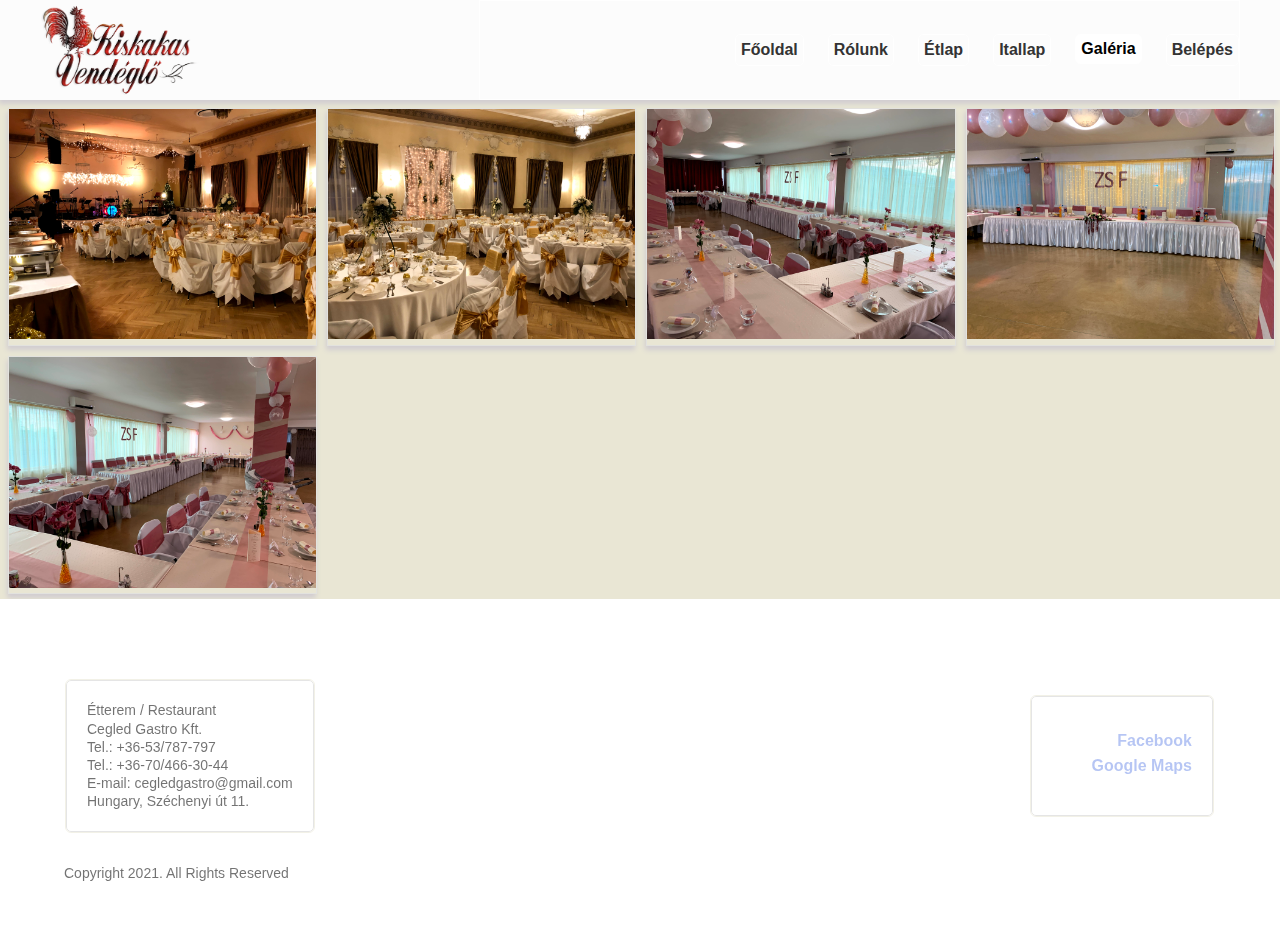
<file: rendezvenyek.html>
<!DOCTYPE html>
<html lang="hu">
    <head>
      <meta charset="UTF-8">

      <title>Kiskakas Vendéglő</title>

      <link rel="stylesheet" href="css/style.css">
      <link rel="stylesheet" href="https://cdnjs.cloudflare.com/ajax/libs/font-awesome/4.7.0/css/font-awesome.min.css">

    </head>

    <body>

      <header>

        <nav>

            <div id="navbar">

                <div class="logo">

                    <div>
                        <img src="img/kiskakas_logo.png" alt="kiskakas_logo" class="logo">  
                    </div>

                </div>

                <div id="links">
                    <a href="index.html">Főoldal</a>
                    <a href="rolunk.html">Rólunk</a>
                    <a href="etlap.html">Étlap</a>
                    <a href="itallap.html">Itallap</a>
                    <div class="dropdown">
                        <button class="dropbtn active-nav"><b>Galéria</b></button>
                        <div class="dropdown-content">
                            <a href="rendezvenyek.html" class="active-nav">Rendezvények</a>
                            <a href="etelek.html">Ételek</a>
                        </div>
                    </div>
                    <a href="login.html">Belépés</a>

                </div>

            </div>

        </nav>

    </header>

      <div id="kepek">

        <div class="galeria">
          <a target="_blank" href="img/galeria/arany1.jpg">
            <img src="img/galeria/arany1.jpg" alt="arany1">
          </a>
        </div>

        <div class="galeria">
          <a target="_blank" href="img/galeria/arany2.jpg">
            <img src="img/galeria/arany2.jpg" alt="arany2">
          </a>
        </div>

        <div class="galeria">
          <a target="_blank" href="img/galeria/rozsaszin1.jpg">
            <img src="img/galeria/rozsaszin1.jpg" alt="rozsaszin1">
          </a>
        </div>

        <div class="galeria">
          <a target="_blank" href="img/galeria/rozsaszin2.jpg">
            <img src="img/galeria/rozsaszin2.jpg" alt="rozsaszin2">
          </a>
        </div>

        <div class="galeria">
          <a target="_blank" href="img/galeria/rozsaszin3.jpg">
            <img src="img/galeria/rozsaszin3.jpg" alt="rozsaszin3">
          </a>
        </div>

      </div>

      <footer id="global-footer">

        <table class="footer-table">

          <tr>
            <th id="footer4"></th>
            <th id="kozossegi4"></th>
          </tr>

            <tr>
                <td class="details" headers="footer4">
                    <div >
                            Étterem / Restaurant <br/>
                            Cegled Gastro Kft. <br/>
                            Tel.: +36-53/787-797 <br/>
                            Tel.: +36-70/466-30-44 <br/>
                            E-mail: cegledgastro@gmail.com <br/>
                            Hungary, Széchenyi út 11. <br/>         
                    </div>
                </td>

                <td headers="kozossegi4">
                    <div class="col links">
                        
                      <ul style="text-align: right">
                          <li>
                              <a href="https://www.facebook.com/KiskakasVendegloCegled" target="_blank" id="facebook">Facebook</a>
                          </li>
                          <li>
                              <a href="https://www.google.hu/maps/@47.1784265,19.7935229,3a,75y,209.15h,84.53t/data=!3m6!1e1!3m4!1swBSmr42-ULNHvh7RDpJaGg!2e0!7i13312!8i6656" target="_blank">Google Maps</a>
                          </li>
                      </ul>

                    </div>

                </td>

            </tr>

        </table>

        <div class="legal">
            Copyright 2021. All Rights Reserved
        </div>

    </footer>

  </body>

</html>
</file>
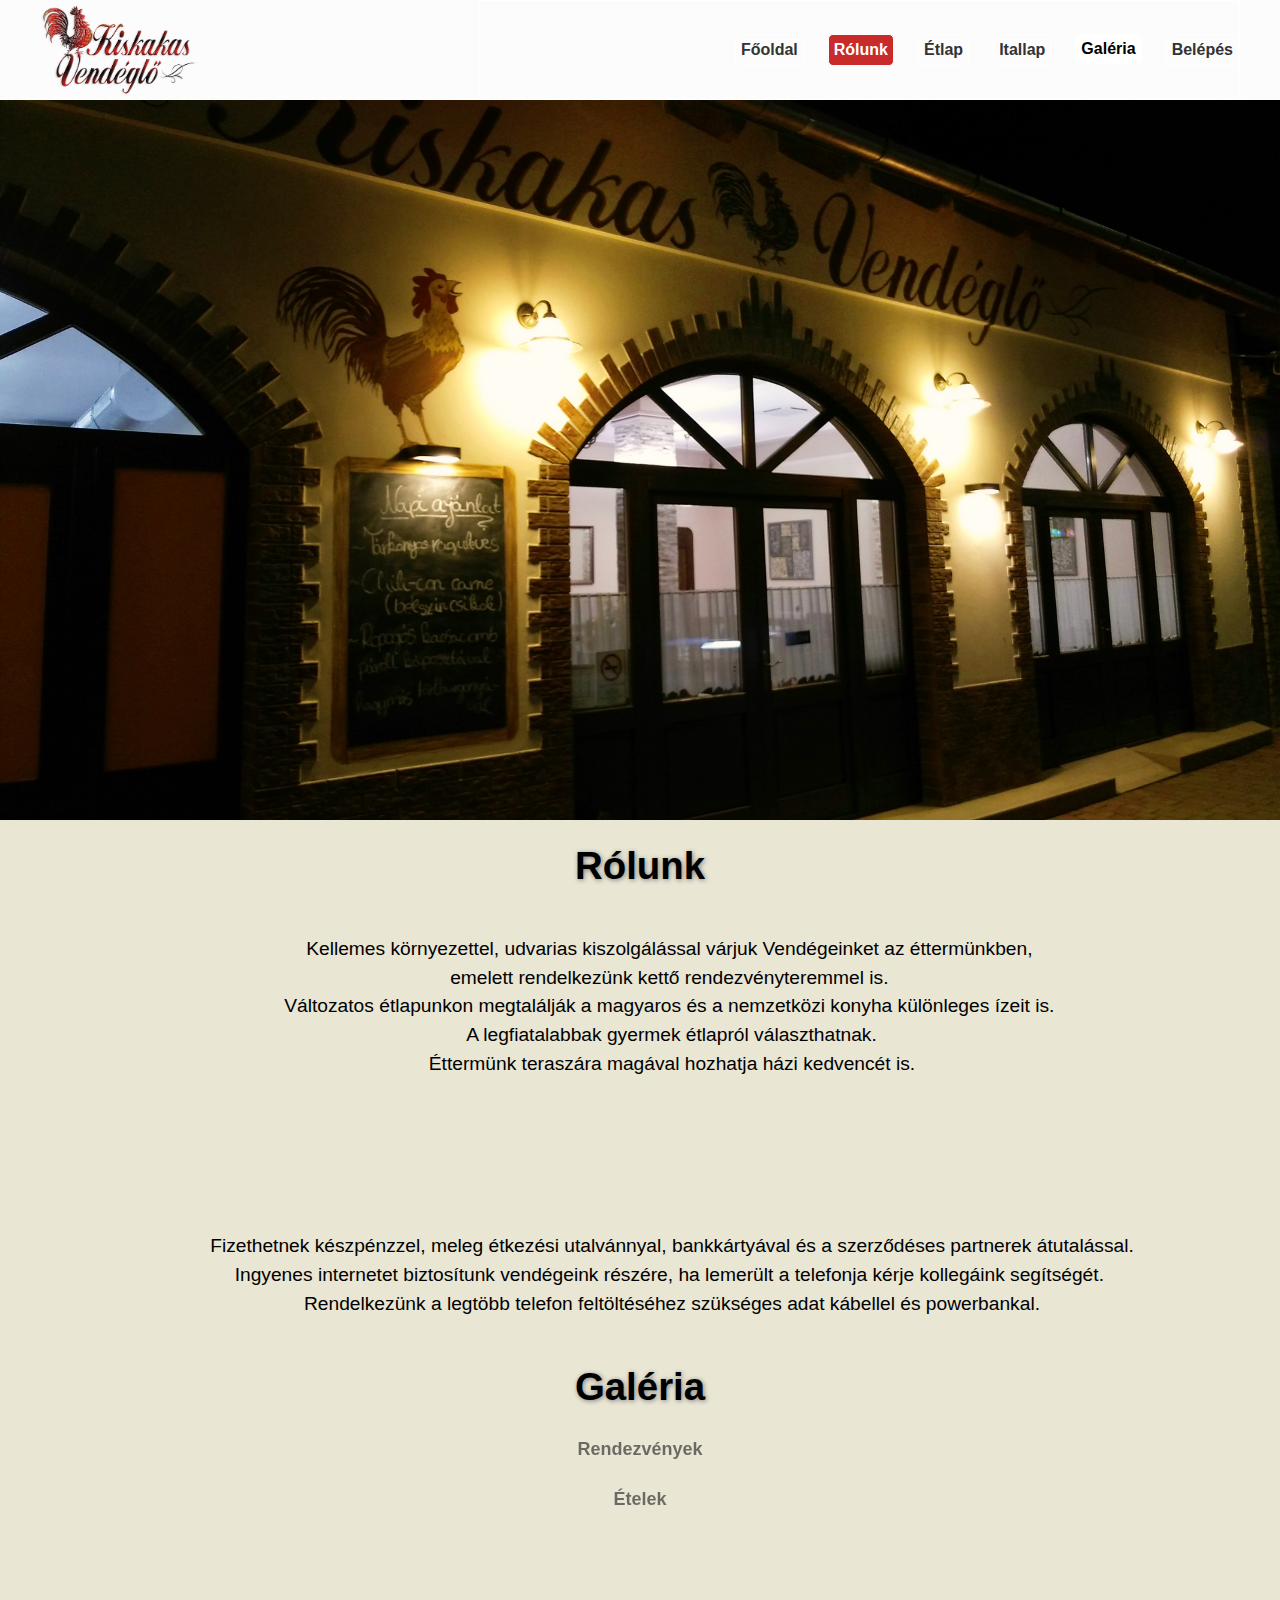
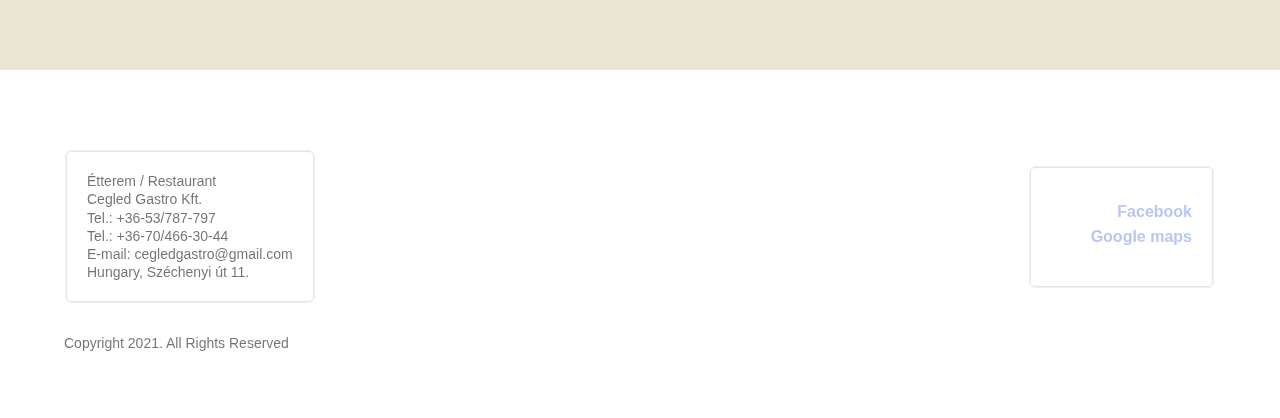
<file: rolunk.html>
<!DOCTYPE html>
<html lang="hu">
  <head>
    <meta charset="UTF-8">
    <title>Kiskakas Vendéglő</title>

    <link rel="stylesheet" href="css/style.css">
    <link rel="stylesheet" href="https://cdnjs.cloudflare.com/ajax/libs/font-awesome/4.7.0/css/font-awesome.min.css">

  </head>

  <body>

    <header>

      <nav>

          <div id="navbar">

              <div class="logo">

                  <div>
                      <img src="img/kiskakas_logo.png" alt="kiskakas_logo" class="logo">  
                  </div>

              </div>

              <div id="links">
                  <a href="index.html">Főoldal</a>
                  <a href="rolunk.html" class="active-nav">Rólunk</a>
                  <a href="etlap.html">Étlap</a>
                  <a href="itallap.html">Itallap</a>
                  <div class="dropdown">
                      <button class="dropbtn" ><b>Galéria</b></button>
                      <div class="dropdown-content">
                          <a href="rendezvenyek.html">Rendezvények</a>
                          <a href="etelek.html">Ételek</a>
                      </div>
                  </div>
                  <a href="login.html">Belépés</a>

              </div>

          </div>

      </nav>

  </header>
        
  <div>
    
    <img src="img/festes.jpg" alt="etterem" id ="etterem-png">

    <div class="main-rolunk">
        <h1 class="rolunk-fooldal">Rólunk</h1>

        <p class="white-space">
            Kellemes környezettel, udvarias kiszolgálással várjuk Vendégeinket az éttermünkben, 
            emelett rendelkezünk kettő rendezvényteremmel is. 
            Változatos étlapunkon megtalálják a magyaros és a nemzetközi konyha különleges ízeit is. 
            A legfiatalabbak gyermek étlapról választhatnak.
            Éttermünk teraszára magával hozhatja házi kedvencét is.
        </p>
        
        <br>
        <br>

        <p class="white-space">
            Fizethetnek készpénzzel, meleg étkezési utalvánnyal, bankkártyával és a szerződéses partnerek átutalással.
            Ingyenes internetet biztosítunk vendégeink részére, ha lemerült a telefonja kérje kollegáink segítségét. 
            Rendelkezünk a legtöbb telefon feltöltéséhez szükséges adat kábellel és powerbankal.
        </p>

        <h1 class="rolunk-fooldal">Galéria</h1>

        <table id="rolunk-table">

            <tr>

                <td class="disp-table">

                    <a href="rendezvenyek.html" id="rendezvenyek-btn"><b>Rendezvények</b></a>

                </td>

                <td class="disp-table">

                    <a href="etelek.html" id="etelek-btn"><b>Ételek</b></a>

                </td>

            </tr>

        </table>        

    </div>

  </div>

    <footer id="global-footer">

      <table class="footer-table">

        <tr>
            <th id="footer7"></th>
            <th id="kozossegi7"></th>
          </tr>

          <tr>
              <td headers="footer7" class="details">
                  <div >
                          Étterem / Restaurant <br/>
                          Cegled Gastro Kft. <br/>
                          Tel.: +36-53/787-797 <br/>
                          Tel.: +36-70/466-30-44 <br/>
                          E-mail: cegledgastro@gmail.com <br/>
                          Hungary, Széchenyi út 11. <br/>         
                  </div>
              </td>

              <td headers="kozossegi7">
                  <div class="col links">
                      
                    <ul style="text-align: right">
                        <li>
                            <a href="https://www.facebook.com/KiskakasVendegloCegled" target="_blank" id="facebook">Facebook</a>
                        </li>
                        <li>
                            <a href="https://www.google.hu/maps/@47.1784265,19.7935229,3a,75y,209.15h,84.53t/data=!3m6!1e1!3m4!1swBSmr42-ULNHvh7RDpJaGg!2e0!7i13312!8i6656" target="_blank">Google maps</a>
                        </li>
                    </ul>

                  </div>

              </td>

          </tr>

      </table>

      <div class="legal">
          Copyright 2021. All Rights Reserved
      </div>

  </footer>

  </body>

</html>
</file>
<file: css/style.css>
body {
  background-color: #e9e6d4;
  margin: 0px !important;
  font-family: 'sofia-pro', sans-serif;
  font-weight: 300;
  height: 100%;
  line-height: 1.3;
}

#navbar {
  display: grid;
  min-height: 100px;
  grid-auto-flow: column;
  background-color: #fcfcfc;
  grid-gap: 1.5em;
  padding: 0 40px;
  box-shadow: -1px 4px 5px 0px rgba(209, 205, 209, 1);
}

.logo {
  display: grid;
  justify-content: start;
  align-content: center;
  color: #000;
  text-transform: uppercase;
  width: 160px;
}

#links {
  display: grid;
  justify-content: right;
  align-content: center;
  grid-auto-flow: column;
  grid-gap: 1.5em;
  font-family: 'sofia-pro', sans-serif;
  border: 1px solid white;
}

a {
  text-decoration: none;
  color: #333;
}

a:hover {
  color: #0474bc;
}

.active-nav {
  background-color: #c92a2a;
  color: rgb(255, 255, 255);
  border-radius: 5px;
  border: 1px solid white;
}

#links a {
  padding: 5px;
  border: 1px solid white;
  border-radius: 5px;
  font-weight: bold;
}

#links a:hover {
  color: #e9e6d4bc;
  background-color: darkred;
}

#links a:active {
  color: rgb(253, 255, 111);
}

#talak {
  font-size: 20px;
}

div.galeria {
  margin: 5px;
  border: 1px solid rgba(224, 224, 224, 0.815);
  float: left;
  width: 24%;
  box-shadow: -1px 4px 5px 0px rgba(209, 205, 209, 1);
}

div.galeria:hover {
  border: 1px solid rgba(119, 119, 119, 0.856);
  box-shadow: -1px 4px 5px 0px rgba(209, 205, 209, 1);
}

div.galeria img {
  width: 100%;
}

#kepek {
  margin: auto;
  width: 100%;
  padding: 3px;
  margin-right: auto;
  margin-left: auto;
  display: block;
}

div.galeria-etelek {
  margin-bottom: 30px;
  margin-top: 30px;
  float: left;
  width: 30%;
}

div.galeria-etelek img[src] {
  border: 1px solid rgba(224, 224, 224, 0.815);
  box-shadow: -1px 4px 5px 0px rgba(209, 205, 209, 1);
}

div.galeria-etelek img[src]:hover {
  border: 1px solid rgba(119, 119, 119, 0.856);
  box-shadow: -1px 4px 5px 0px rgba(209, 205, 209, 1);
}

img.Image{
  max-width: 40%;
  margin-right: auto;
  margin-left: auto;
  display: block;
}

.cimek{
  color: rgb(202, 80, 80);
  text-shadow: 1px 1px 5px grey;
  letter-spacing: 3px;
}

.arak {
  text-align: right;
  font-weight: bold;
  font-size: 17px;
  float: right;
  padding-left: 30px;
}

.mertek {
  text-align: right;
  font-size: 17px;
  float: right;
  padding-left: 30px;
}

.main {
  margin-left: 5%;
  margin-right: 5%;
  margin-bottom: 100px;
}

mark {
  background-color: orange;
  font-style: italic;
}

.dropbtn {
  color: black;
  font-size: 16px;
  background-color: white;
  border: none;
  border: 1px solid white;
  border-radius: 5px;
  font-weight: bold;
  cursor: pointer;
  padding: 5px;
}

.dropdown-content {
  display: none;
  position: absolute;
  background-color: #f9f9f9;
  border: 1px solid white;
  min-width: 160px;
  box-shadow: 0px 8px 16px 0px rgba(0,0,0,0.2);
  z-index: 1;
  border-radius: 5px;
  border: 1px solid rgba(255, 255, 255, 0);
}

.dropdown-content a {
  color: black;
  padding: 12px 16px;
  text-decoration: none;
  display: block;
}

.dropdown-content a:hover {
  background-color: #f1f1f1;
  text-decoration: underline;
}

.dropdown:hover .dropdown-content {
  display: block;
}

.dropdown:hover .dropbtn {
  color: #e9e6d4bc;
  background-color: darkred;
  border-radius: 5px;
}

#login {
  padding-top: 5px;
  padding-bottom: 5px;
  margin: auto;
  margin-top: 20px;
  max-width: 450px;
  text-align: center;
  background-color: white;
  box-shadow: 0px 8px 16px 0px rgba(0,0,0,0.2);
  border-radius: 5px;
  border: 10px solid transparent;
  padding: 15px;
  border-image: url(../img/galeria/decorative-border_1048-11718.jpg) 30 round;
  margin-bottom: 200px;
  margin-top: 170px;
}

.center-table {
  margin: auto;
}

.reg-btn {
  margin-top: 5px;
  margin-bottom: 5px;
  margin-left: auto;
  margin-right: auto;
}

#login input[type].reg-btn:hover {
  cursor: pointer;
}

#global-footer {
  padding-top: 75px;
  padding-bottom: 65px;
  color: black;
  background-color: white;
  position: relative;
  width: 100%;
  z-index: 10;
  overflow: hidden;
  left: 0px;
  bottom: 0px;
  font-size: 14px;
}

.legal {
  margin-top: 30px;
  margin-left: 5%;
  margin-right: 5%;
  width: 90%;
  opacity: .55;
}

.details {
  text-align: left;
  float: left;
  border: 1px solid rgb(209, 209, 209);
  padding: 20px 20px 20px 20px;
  opacity: .55;
  border-radius: 5px;
  outline:rgb(233, 230, 212) solid 1px;
}

.links {
  float: right;
  opacity: .55;
  border: 1px solid rgb(209, 209, 209);
  padding: 20px 20px 20px 20px;
  opacity: .55;
  border-radius: 5px;
  outline:rgb(233, 230, 212) solid 1px;
}

.links a {
  position: relative;
  display: inline-block;
  font-size: 16px;
  font-weight: 800;
  color: royalblue;
  overflow: hidden;
 background: linear-gradient(to right, midnightblue, midnightblue 50%, royalblue 50%); 
  background-clip: text;
  -webkit-background-clip: text;
  -webkit-text-fill-color: transparent;
  background-size: 200% 100%;
  background-position: 100%;
  transition: background-position 275ms ease;
  opacity: .7;
}

.links a:hover {
  background-position: 0 100%;
}

.col { 
  position: relative;
}

.footer-table {
  width: 90%;
  margin-left: 5%;
  margin-right: 5%;
  padding: 0px;
}

.footer-table ul {
  list-style-type:none;
}

.iframe-kakaseu {
  width: 400px;
  height: 650px;
  margin-top: 30px;
  border-radius: 5px;
  box-shadow: 0px 8px 16px 0px rgba(0,0,0,0.2);
  position: static;
  border-image: url(../img/galeria/decorative-border_1048-11718.jpg) 30 round;
  margin-right: auto;
  margin-left: auto;
  display: block;
}

@media print {  
  h1 { font-size: 70pt; color: darkred; } 
  footer {page-break-after: always;} 
}

#etterem-png {
  max-width: 100%;
}

.main-rolunk {
  margin-left: 5%;
  margin-right: 5%;
  margin-bottom: 100px;
  font-size: 120%;
  line-height: 150%;
  padding-bottom: 2em;
}

.main-rolunk h1 {
  text-align: center;
}

#rolunk-table a[href]:hover {
  background-position: 0 100%;
}

#rolunk-table a[href] {
  border-radius:5px;
  cursor: pointer;
  margin: 2px 2px;
  width: 130px;
  height: 40px;
  vertical-align: middle;
  text-align: center;
  position: relative;
  display: inline-block;
  font-size: 18px;
  font-weight: 800;
  color: rgb(0, 0, 0);
  overflow: hidden;
  background: linear-gradient(to right, rgb(0, 0, 0), rgb(0, 0, 0) 50%, rgb(53, 53, 53) 50%); 
  background-clip: text;
  -webkit-background-clip: text;
  -webkit-text-fill-color: transparent;
  background-size: 200% 100%;
  background-position: 100%;
  transition: background-position 275ms ease;
  opacity: .7;
}

#rolunk-table {
  text-align: center;
  margin: auto;
}

.main-index {
  margin-left: 5%;
  margin-right: 5%;
  margin-bottom: 100px;
  font-size: 120%;
  line-height: 150%;
  padding-bottom: 2em;
}

.main-index h1 {
  text-align: center;
}

.multicolumn {
  margin: auto;
  text-align: center !important;
}

.multi-newspaper {
  column-count: 2;
  padding: 15px;
  column-gap: 40px;
  column-rule: 1px solid lightgrey;
  text-align: center;
}

.white-space {
  white-space: pre;
  text-align: center;
}

#lista {
  margin:auto;
  text-align: center;
  list-style-type: none;
}

.rolunk-fooldal {
  text-shadow: 1px 1px 5px grey;
}

#fixed-img {
  position: fixed;
  float: left;
  cursor: pointer;
  width: 100px;
  z-index: 10;
}

#tooltip {
  position: relative;
  display: inline-block;
  border-bottom: 1px dotted black;
}

#tooltip .tooltiptext {
  visibility: hidden;
  width: 120px;
  background-color: black;
  color: #fff;
  text-align: center;
  border-radius: 5px;
  padding: 5px 0;
  position: absolute;
  z-index: 11;
}

#tooltip:hover .tooltiptext {
  visibility: visible;
}

#bejelentkezes {
  font-size: 26px;
  font-weight: bold;
}

#registration {
  padding-top: 5px;
  padding-bottom: 5px;
  margin: auto;
  margin-top: 20px;
  max-width: 450px;
  text-align: center;
  background-color: white;
  box-shadow: 0px 8px 16px 0px rgba(0,0,0,0.2);
  border-radius: 5px;
  border: 10px solid transparent;
  padding: 15px;
  margin-bottom: 200px;
  margin-top: 170px;
}

#regisztracio {
  font-size: 26px;
  font-weight: bold;
}

.disp-table {
  display:table;
}
</file>
